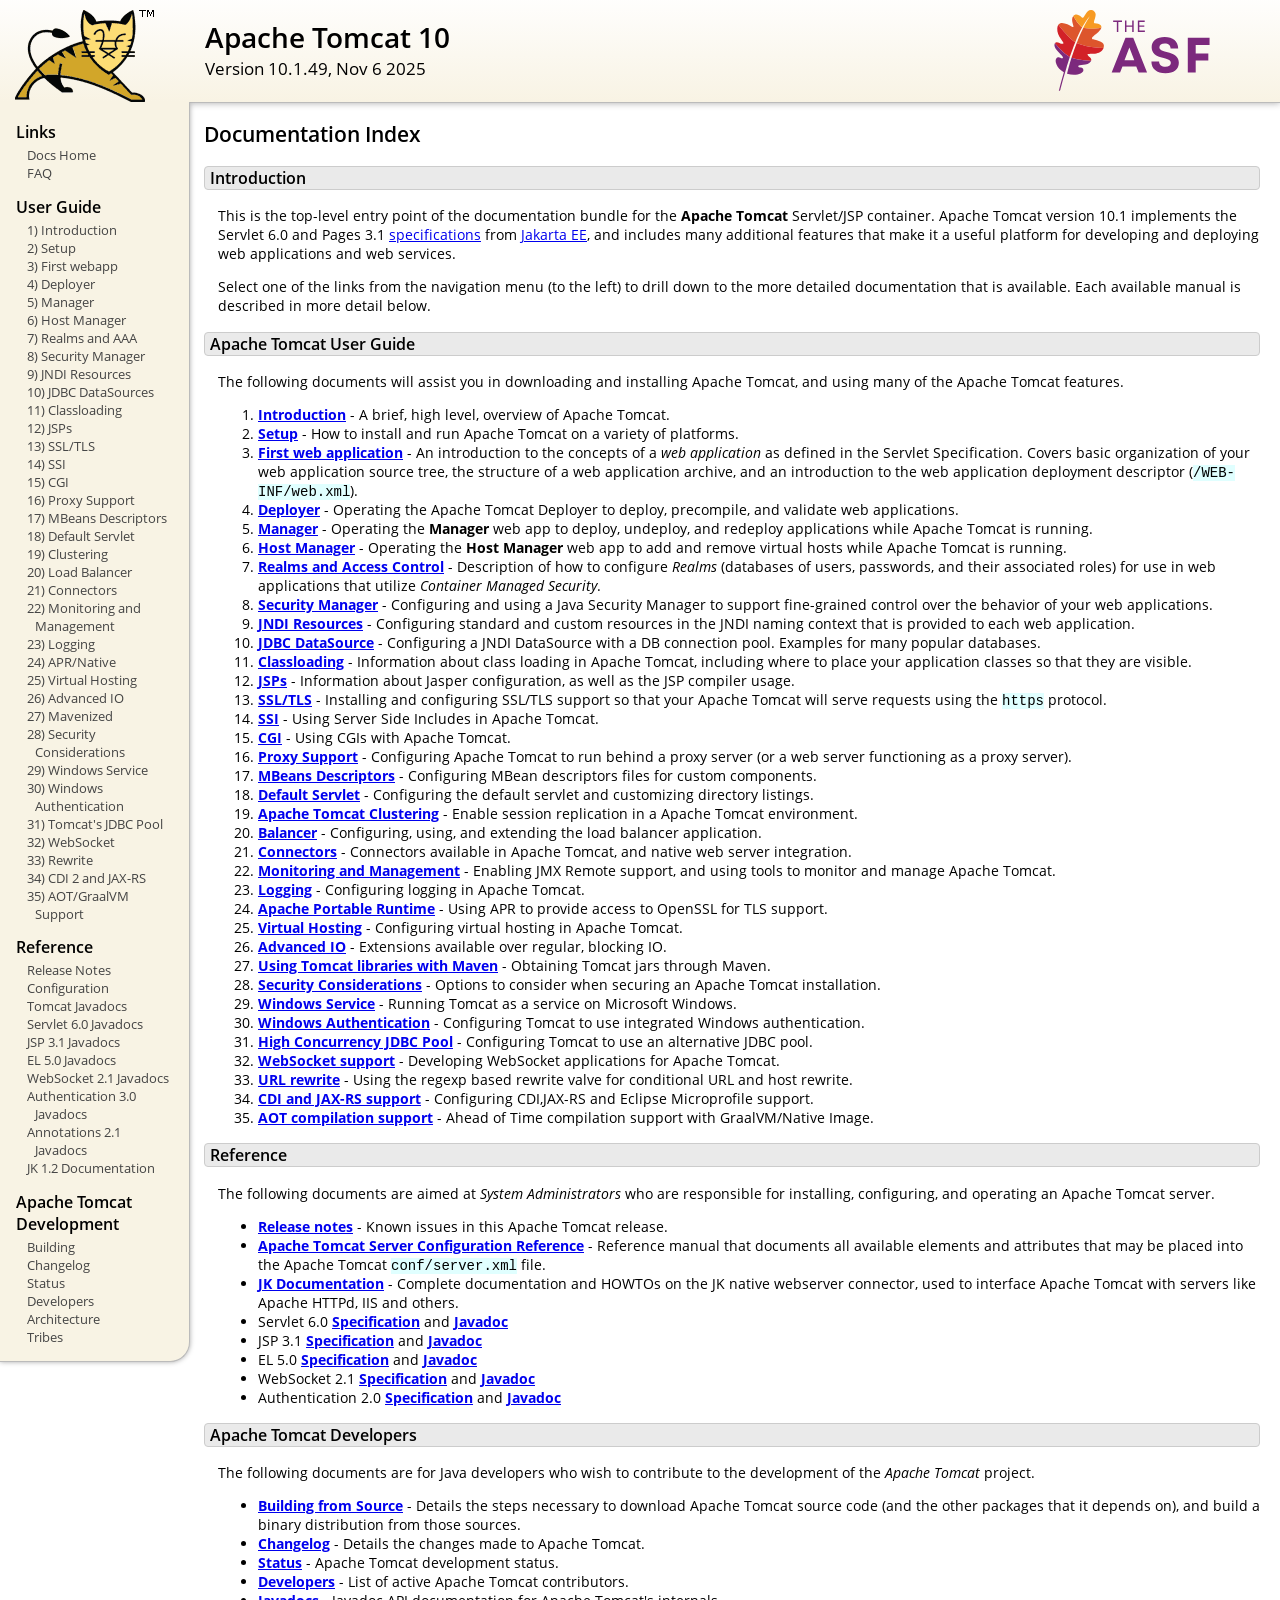
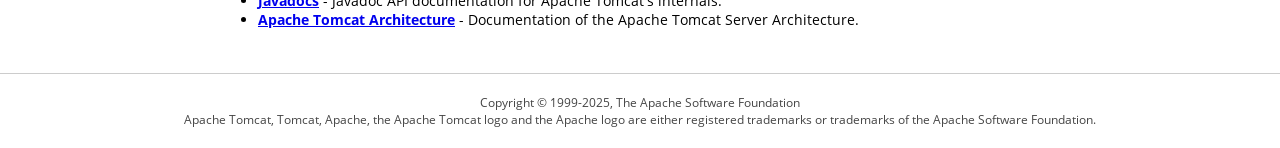
<file: apache-tomcat-10.1.49/webapps/docs/index.html>
<!DOCTYPE html SYSTEM "about:legacy-compat">
<html lang="en"><head><META http-equiv="Content-Type" content="text/html; charset=UTF-8"><link href="./images/docs-stylesheet.css" rel="stylesheet" type="text/css"><title>Apache Tomcat 10 (10.1.49) - Documentation Index</title></head><body><div id="wrapper"><header><div id="header"><div><div><div class="logo noPrint"><a href="https://tomcat.apache.org/"><img alt="Tomcat Home" src="./images/tomcat.png"></a></div><div style="height: 1px;"></div><div class="asfLogo noPrint"><a href="https://www.apache.org/" target="_blank"><img src="./images/asf-logo.svg" alt="The Apache Software Foundation" style="width: 266px; height: 83px;"></a></div><h1>Apache Tomcat 10</h1><div class="versionInfo">
            Version 10.1.49,
            <time datetime="2025-11-06">Nov 6 2025</time></div><div style="height: 1px;"></div><div style="clear: left;"></div></div></div></div></header><div id="middle"><div><div id="mainLeft" class="noprint"><div><nav><div><h2>Links</h2><ul><li><a href="index.html">Docs Home</a></li><li><a href="https://cwiki.apache.org/confluence/display/TOMCAT/FAQ">FAQ</a></li></ul></div><div><h2>User Guide</h2><ul><li><a href="introduction.html">1) Introduction</a></li><li><a href="setup.html">2) Setup</a></li><li><a href="appdev/index.html">3) First webapp</a></li><li><a href="deployer-howto.html">4) Deployer</a></li><li><a href="manager-howto.html">5) Manager</a></li><li><a href="host-manager-howto.html">6) Host Manager</a></li><li><a href="realm-howto.html">7) Realms and AAA</a></li><li><a href="security-manager-howto.html">8) Security Manager</a></li><li><a href="jndi-resources-howto.html">9) JNDI Resources</a></li><li><a href="jndi-datasource-examples-howto.html">10) JDBC DataSources</a></li><li><a href="class-loader-howto.html">11) Classloading</a></li><li><a href="jasper-howto.html">12) JSPs</a></li><li><a href="ssl-howto.html">13) SSL/TLS</a></li><li><a href="ssi-howto.html">14) SSI</a></li><li><a href="cgi-howto.html">15) CGI</a></li><li><a href="proxy-howto.html">16) Proxy Support</a></li><li><a href="mbeans-descriptors-howto.html">17) MBeans Descriptors</a></li><li><a href="default-servlet.html">18) Default Servlet</a></li><li><a href="cluster-howto.html">19) Clustering</a></li><li><a href="balancer-howto.html">20) Load Balancer</a></li><li><a href="connectors.html">21) Connectors</a></li><li><a href="monitoring.html">22) Monitoring and Management</a></li><li><a href="logging.html">23) Logging</a></li><li><a href="apr.html">24) APR/Native</a></li><li><a href="virtual-hosting-howto.html">25) Virtual Hosting</a></li><li><a href="aio.html">26) Advanced IO</a></li><li><a href="maven-jars.html">27) Mavenized</a></li><li><a href="security-howto.html">28) Security Considerations</a></li><li><a href="windows-service-howto.html">29) Windows Service</a></li><li><a href="windows-auth-howto.html">30) Windows Authentication</a></li><li><a href="jdbc-pool.html">31) Tomcat's JDBC Pool</a></li><li><a href="web-socket-howto.html">32) WebSocket</a></li><li><a href="rewrite.html">33) Rewrite</a></li><li><a href="cdi.html">34) CDI 2 and JAX-RS</a></li><li><a href="graal.html">35) AOT/GraalVM Support</a></li></ul></div><div><h2>Reference</h2><ul><li><a href="RELEASE-NOTES.txt">Release Notes</a></li><li><a href="config/index.html">Configuration</a></li><li><a href="api/index.html">Tomcat Javadocs</a></li><li><a href="servletapi/index.html">Servlet 6.0 Javadocs</a></li><li><a href="jspapi/index.html">JSP 3.1 Javadocs</a></li><li><a href="elapi/index.html">EL 5.0 Javadocs</a></li><li><a href="websocketapi/index.html">WebSocket 2.1 Javadocs</a></li><li><a href="jaspicapi/index.html">Authentication 3.0 Javadocs</a></li><li><a href="annotationapi/index.html">Annotations 2.1 Javadocs</a></li><li><a href="https://tomcat.apache.org/connectors-doc/">JK 1.2 Documentation</a></li></ul></div><div><h2>Apache Tomcat Development</h2><ul><li><a href="building.html">Building</a></li><li><a href="changelog.html">Changelog</a></li><li><a href="https://cwiki.apache.org/confluence/display/TOMCAT/Tomcat+Versions">Status</a></li><li><a href="developers.html">Developers</a></li><li><a href="architecture/index.html">Architecture</a></li><li><a href="tribes/introduction.html">Tribes</a></li></ul></div></nav></div></div><div id="mainRight"><div id="content"><h2>Documentation Index</h2><h3 id="Introduction">Introduction</h3><div class="text">

<p>This is the top-level entry point of the documentation bundle for the
<strong>Apache Tomcat</strong> Servlet/JSP container.  Apache Tomcat version
10.1 implements the Servlet 6.0 and Pages 3.1
<a href="https://cwiki.apache.org/confluence/display/TOMCAT/Specifications">specifications</a> from
<a href="https://jakarta.ee/">Jakarta EE</a>, and includes many
additional features that make it a useful platform for developing and deploying
web applications and web services.</p>

<p>Select one of the links from the navigation menu (to the left) to drill
down to the more detailed documentation that is available.  Each available
manual is described in more detail below.</p>

</div><h3 id="Apache_Tomcat_User_Guide">Apache Tomcat User Guide</h3><div class="text">

<p>The following documents will assist you in downloading and installing
Apache Tomcat, and using many of the Apache Tomcat features.</p>

<ol>
<li><a href="introduction.html"><strong>Introduction</strong></a> - A
    brief, high level, overview of Apache Tomcat.</li>
<li><a href="setup.html"><strong>Setup</strong></a> - How to install and run
    Apache Tomcat on a variety of platforms.</li>
<li><a href="appdev/index.html"><strong>First web application</strong></a>
    - An introduction to the concepts of a <em>web application</em> as defined
    in the Servlet Specification.  Covers basic organization of your web application
    source tree, the structure of a web application archive, and an
    introduction to the web application deployment descriptor
    (<code>/WEB-INF/web.xml</code>).</li>
<li><a href="deployer-howto.html"><strong>Deployer</strong></a> -
    Operating the Apache Tomcat Deployer to deploy, precompile, and validate web
    applications.</li>
<li><a href="manager-howto.html"><strong>Manager</strong></a> -
    Operating the <strong>Manager</strong> web app to deploy, undeploy, and
    redeploy applications while Apache Tomcat is running.</li>
<li><a href="host-manager-howto.html"><strong>Host Manager</strong></a> -
    Operating the <strong>Host Manager</strong> web app to add and remove
    virtual hosts while Apache Tomcat is running.</li>
<li><a href="realm-howto.html"><strong>Realms and Access Control</strong></a>
    - Description of how to configure <em>Realms</em> (databases of users,
    passwords, and their associated roles) for use in web applications that
    utilize <em>Container Managed Security</em>.</li>
<li><a href="security-manager-howto.html"><strong>Security Manager</strong></a>
    - Configuring and using a Java Security Manager to
    support fine-grained control over the behavior of your web applications.
    </li>
<li><a href="jndi-resources-howto.html"><strong>JNDI Resources</strong></a>
    - Configuring standard and custom resources in the JNDI naming context
    that is provided to each web application.</li>
<li><a href="jndi-datasource-examples-howto.html">
    <strong>JDBC DataSource</strong></a>
    - Configuring a JNDI DataSource with a DB connection pool.
    Examples for many popular databases.</li>
<li><a href="class-loader-howto.html"><strong>Classloading</strong></a>
    - Information about class loading in Apache Tomcat, including where to place
    your application classes so that they are visible.</li>
<li><a href="jasper-howto.html"><strong>JSPs</strong></a>
    - Information about Jasper configuration, as well as the JSP compiler
    usage.</li>
<li><a href="ssl-howto.html"><strong>SSL/TLS</strong></a> -
    Installing and configuring SSL/TLS support so that your Apache Tomcat will
    serve requests using the <code>https</code> protocol.</li>
<li><a href="ssi-howto.html"><strong>SSI</strong></a> -
    Using Server Side Includes in Apache Tomcat.</li>
<li><a href="cgi-howto.html"><strong>CGI</strong></a> -
    Using CGIs with Apache Tomcat.</li>
<li><a href="proxy-howto.html"><strong>Proxy Support</strong></a> -
    Configuring Apache Tomcat to run behind a proxy server (or a web server
    functioning as a proxy server).</li>
<li><a href="mbeans-descriptors-howto.html"><strong>MBeans Descriptors</strong></a> -
    Configuring MBean descriptors files for custom components.</li>
<li><a href="default-servlet.html"><strong>Default Servlet</strong></a> -
    Configuring the default servlet and customizing directory listings.</li>
<li><a href="cluster-howto.html"><strong>Apache Tomcat Clustering</strong></a> -
    Enable session replication in a Apache Tomcat environment.</li>
<li><a href="balancer-howto.html"><strong>Balancer</strong></a> -
    Configuring, using, and extending the load balancer application.</li>
<li><a href="connectors.html"><strong>Connectors</strong></a> -
    Connectors available in Apache Tomcat, and native web server integration.</li>
<li><a href="monitoring.html"><strong>Monitoring and Management</strong></a> -
    Enabling JMX Remote support, and using tools to monitor and manage Apache Tomcat.</li>
<li><a href="logging.html"><strong>Logging</strong></a> -
    Configuring logging in Apache Tomcat.</li>
<li><a href="apr.html"><strong>Apache Portable Runtime</strong></a> -
    Using APR to provide access to OpenSSL for TLS support.</li>
<li><a href="virtual-hosting-howto.html"><strong>Virtual Hosting</strong></a> -
    Configuring virtual hosting in Apache Tomcat.</li>
<li><a href="aio.html"><strong>Advanced IO</strong></a> -
    Extensions available over regular, blocking IO.</li>
<li><a href="maven-jars.html"><strong>Using Tomcat libraries with Maven</strong></a> -
    Obtaining Tomcat jars through Maven.</li>
<li><a href="security-howto.html"><strong>Security Considerations</strong></a> -
    Options to consider when securing an Apache Tomcat installation.</li>
<li><a href="windows-service-howto.html"><strong>Windows Service</strong></a> -
    Running Tomcat as a service on Microsoft Windows.</li>
<li><a href="windows-auth-howto.html"><strong>Windows Authentication</strong></a> -
    Configuring Tomcat to use integrated Windows authentication.</li>
<li><a href="jdbc-pool.html"><strong>High Concurrency JDBC Pool</strong></a> -
    Configuring Tomcat to use an alternative JDBC pool.</li>
<li><a href="web-socket-howto.html"><strong>WebSocket support</strong></a> -
    Developing WebSocket applications for Apache Tomcat.</li>
<li><a href="rewrite.html"><strong>URL rewrite</strong></a> -
    Using the regexp based rewrite valve for conditional URL and host rewrite.</li>
<li><a href="cdi.html"><strong>CDI and JAX-RS support</strong></a> -
    Configuring CDI,JAX-RS and Eclipse Microprofile support.</li>
<li><a href="graal.html"><strong>AOT compilation support</strong></a> -
    Ahead of Time compilation support with GraalVM/Native Image.</li>
</ol>

</div><h3 id="Reference">Reference</h3><div class="text">

<p>The following documents are aimed at <em>System Administrators</em> who
are responsible for installing, configuring, and operating an Apache Tomcat server.
</p>
<ul>
<li><a href="RELEASE-NOTES.txt"><strong>Release notes</strong></a>
    - Known issues in this Apache Tomcat release.
    </li>
<li><a href="config/index.html"><strong>Apache Tomcat Server Configuration Reference</strong></a>
    - Reference manual that documents all available elements and attributes
      that may be placed into the Apache Tomcat <code>conf/server.xml</code> file.
    </li>
<li><a href="https://tomcat.apache.org/connectors-doc/index.html"><strong>JK Documentation</strong></a>
    - Complete documentation and HOWTOs on the JK native webserver connector,
      used to interface Apache Tomcat with servers like Apache HTTPd, IIS
      and others.</li>
<li>Servlet 6.0
    <a href="https://jakarta.ee/specifications/servlet/6.0/">
    <strong>Specification</strong></a> and
    <a href="https://jakarta.ee/specifications/servlet/6.0/apidocs">
    <strong>Javadoc</strong></a>
    </li>
<li>JSP 3.1
    <a href="https://jakarta.ee/specifications/pages/3.1/">
    <strong>Specification</strong></a> and
    <a href="https://jakarta.ee/specifications/pages/3.1/apidocs">
    <strong>Javadoc</strong></a>
    </li>
<li>EL 5.0
    <a href="https://jakarta.ee/specifications/expression-language/5.0/">
    <strong>Specification</strong></a> and
    <a href="https://jakarta.ee/specifications/expression-language/5.0/apidocs">
    <strong>Javadoc</strong></a>
    </li>
<li>WebSocket 2.1
    <a href="https://jakarta.ee/specifications/websocket/2.1/">
    <strong>Specification</strong></a> and
    <a href="https://jakarta.ee/specifications/websocket/2.1/apidocs">
    <strong>Javadoc</strong></a>
    </li>
<li>Authentication 2.0
    <a href="https://jakarta.ee/specifications/authentication/2.0/">
    <strong>Specification</strong></a> and
    <a href="https://jakarta.ee/specifications/authentication/2.0/apidocs">
    <strong>Javadoc</strong></a>
    </li>
</ul>

</div><h3 id="Apache_Tomcat_Developers">Apache Tomcat Developers</h3><div class="text">

<p>The following documents are for Java developers who wish to contribute to
the development of the <em>Apache Tomcat</em> project.</p>
<ul>
<li><a href="building.html"><strong>Building from Source</strong></a> -
    Details the steps necessary to download Apache Tomcat source code (and the
    other packages that it depends on), and build a binary distribution from
    those sources.
    </li>
<li><a href="changelog.html"><strong>Changelog</strong></a> - Details the
    changes made to Apache Tomcat.
    </li>
<li><a href="https://cwiki.apache.org/confluence/display/TOMCAT/Tomcat+Versions"><strong>Status</strong></a> -
    Apache Tomcat development status.
    </li>
<li><a href="developers.html"><strong>Developers</strong></a> - List of active
    Apache Tomcat contributors.
    </li>
<li><a href="api/index.html"><strong>Javadocs</strong></a>
    - Javadoc API documentation for Apache Tomcat's internals.</li>
<li><a href="architecture/index.html"><strong>Apache Tomcat Architecture</strong></a>
    - Documentation of the Apache Tomcat Server Architecture.</li>
</ul>

</div></div></div></div></div><footer><div id="footer">
    Copyright &copy; 1999-2025, The Apache Software Foundation
    <br>
    Apache Tomcat, Tomcat, Apache, the Apache Tomcat logo and the Apache logo
    are either registered trademarks or trademarks of the Apache Software
    Foundation.
    </div></footer></div></body></html>
</file>
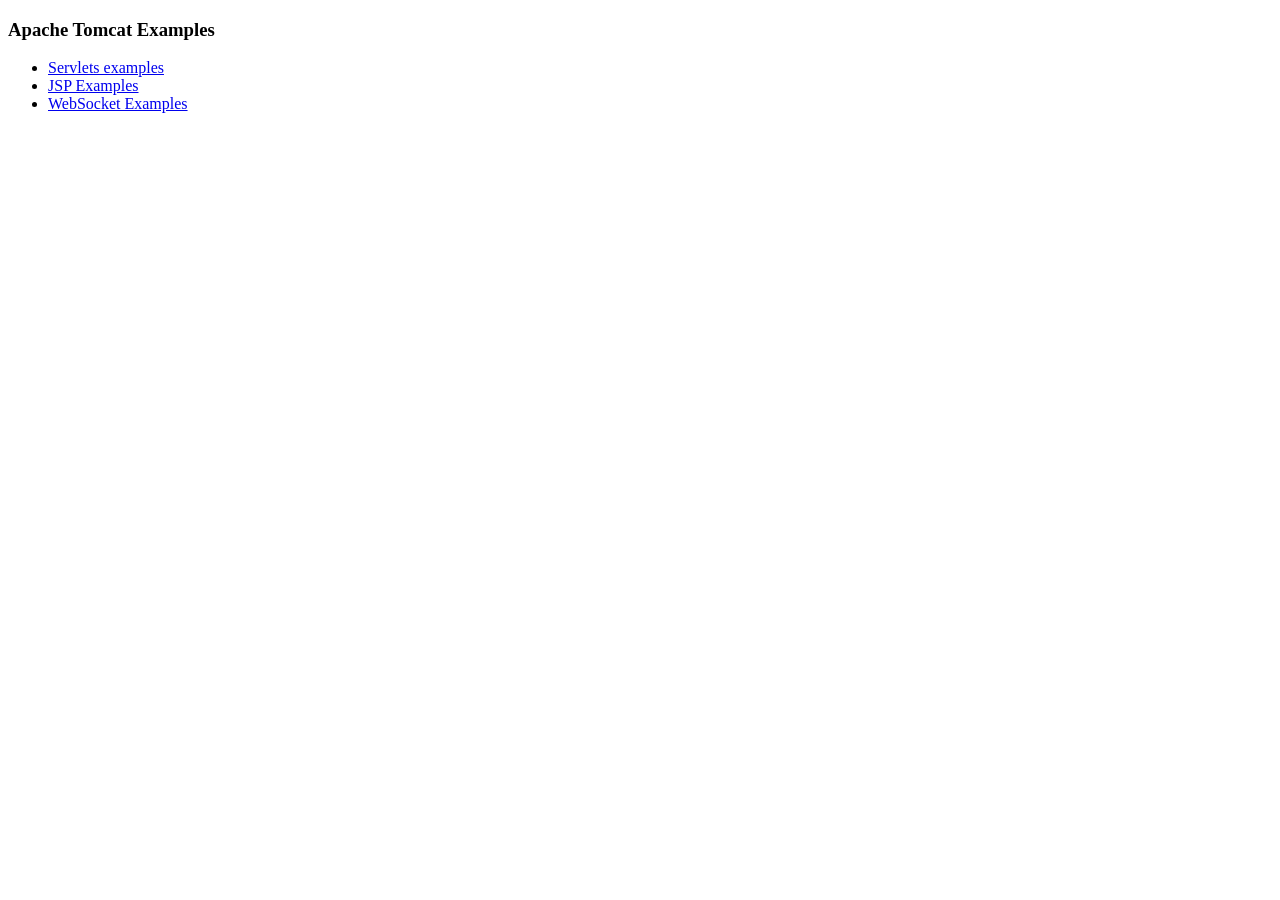
<file: apache-tomcat-10.1.49/webapps/examples/index.html>
<!--
  Licensed to the Apache Software Foundation (ASF) under one or more
  contributor license agreements.  See the NOTICE file distributed with
  this work for additional information regarding copyright ownership.
  The ASF licenses this file to You under the Apache License, Version 2.0
  (the "License"); you may not use this file except in compliance with
  the License.  You may obtain a copy of the License at

      http://www.apache.org/licenses/LICENSE-2.0

  Unless required by applicable law or agreed to in writing, software
  distributed under the License is distributed on an "AS IS" BASIS,
  WITHOUT WARRANTIES OR CONDITIONS OF ANY KIND, either express or implied.
  See the License for the specific language governing permissions and
  limitations under the License.
-->
<!DOCTYPE HTML><html lang="en"><head>
<meta charset="UTF-8">
<title>Apache Tomcat Examples</title>
</head>
<body>
<p>
<h3>Apache Tomcat Examples</H3>
<p></p>
<ul>
<li><a href="servlets">Servlets examples</a></li>
<li><a href="jsp">JSP Examples</a></li>
<li><a href="websocket/index.xhtml">WebSocket Examples</a></li>
</ul>
</body></html>
</file>
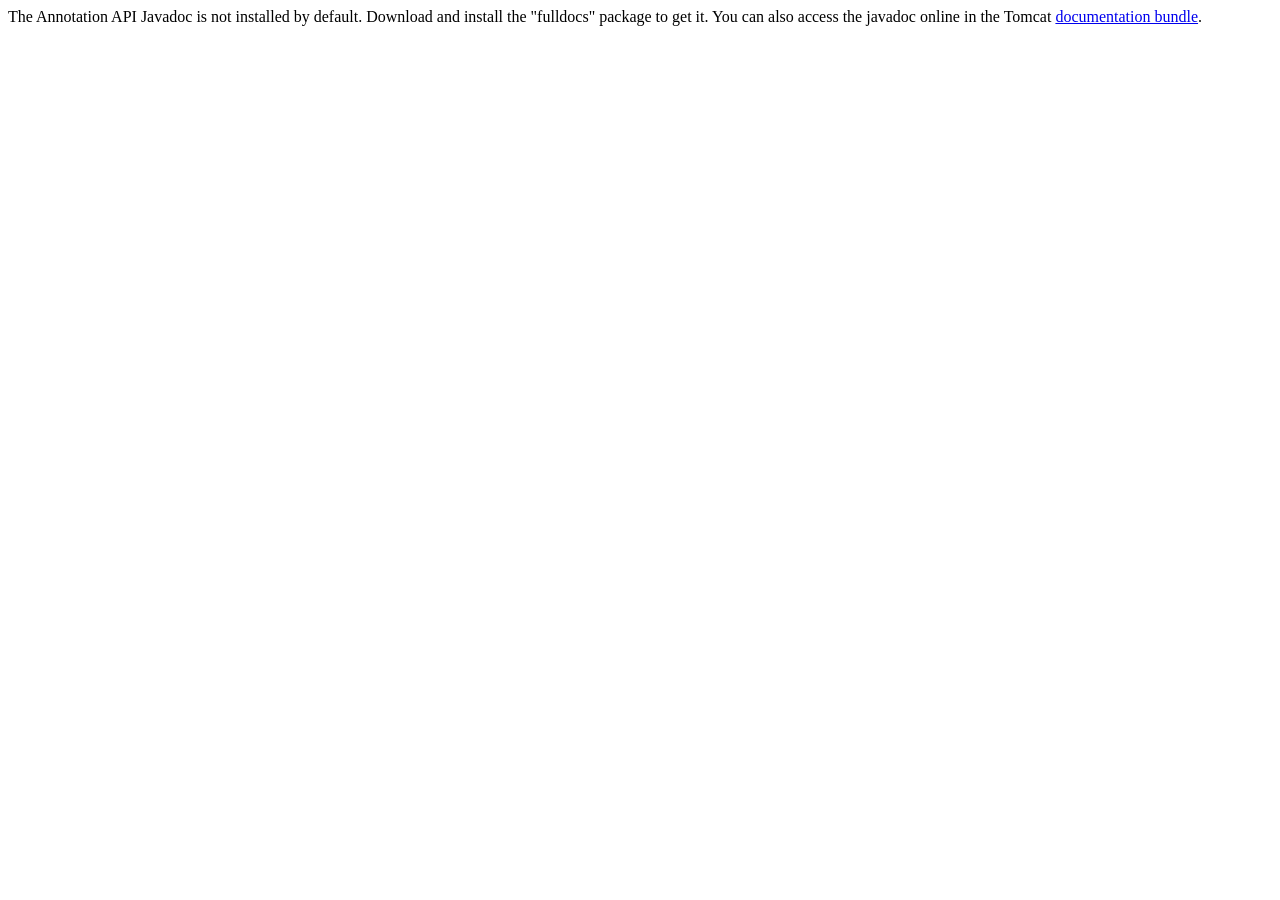
<file: apache-tomcat-10.1.49/webapps/docs/annotationapi/index.html>
<!--
  Licensed to the Apache Software Foundation (ASF) under one or more
  contributor license agreements.  See the NOTICE file distributed with
  this work for additional information regarding copyright ownership.
  The ASF licenses this file to You under the Apache License, Version 2.0
  (the "License"); you may not use this file except in compliance with
  the License.  You may obtain a copy of the License at

      http://www.apache.org/licenses/LICENSE-2.0

  Unless required by applicable law or agreed to in writing, software
  distributed under the License is distributed on an "AS IS" BASIS,
  WITHOUT WARRANTIES OR CONDITIONS OF ANY KIND, either express or implied.
  See the License for the specific language governing permissions and
  limitations under the License.
-->
<!DOCTYPE html>
<html>
<head>
    <meta charset="UTF-8" />
    <title>API docs</title>
</head>

<body>

The Annotation API Javadoc is not installed by default. Download and install
the "fulldocs" package to get it.

You can also access the javadoc online in the Tomcat
<a href="https://tomcat.apache.org/tomcat-10.1-doc/">
    documentation bundle</a>.

</body>
</html>
</file>
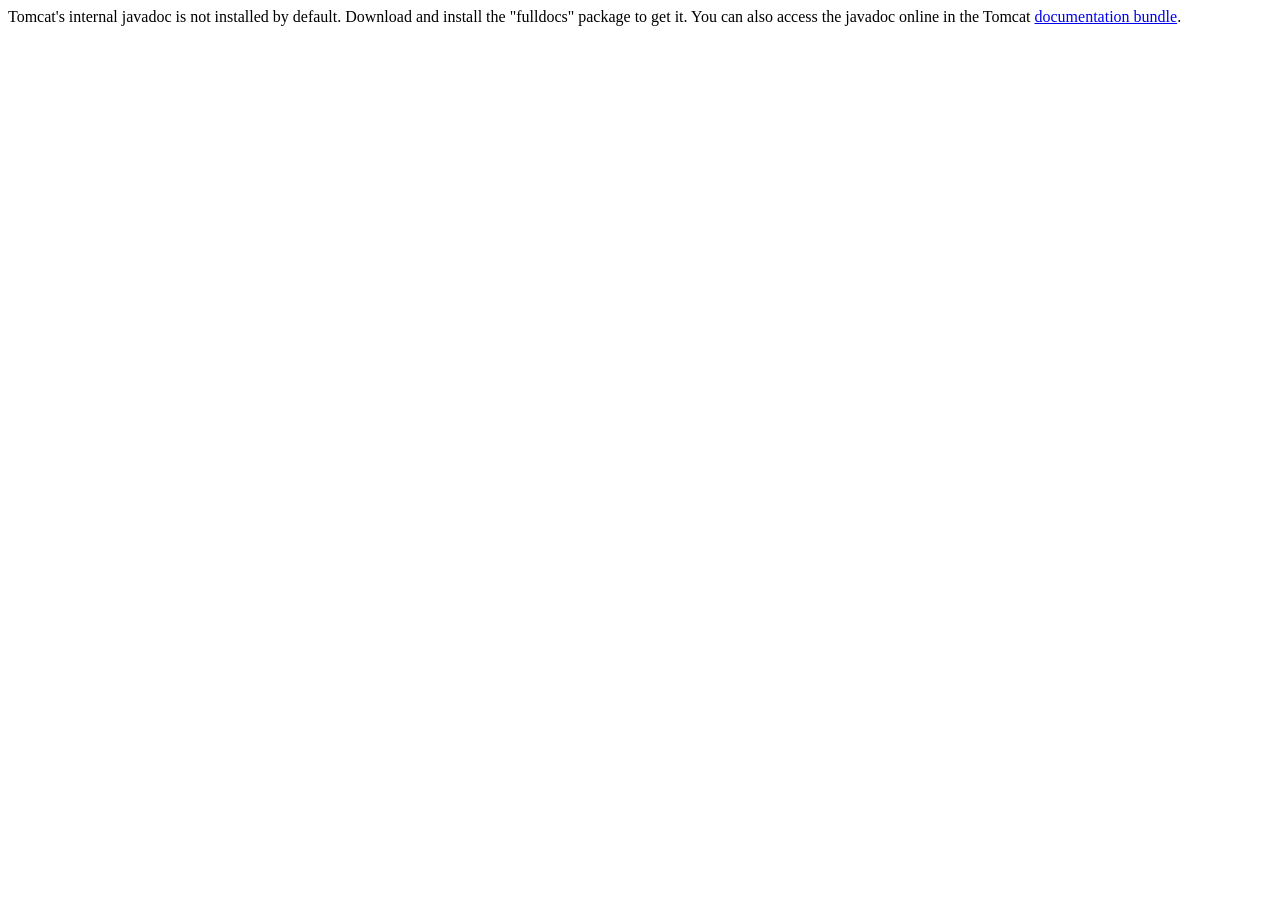
<file: apache-tomcat-10.1.49/webapps/docs/api/index.html>
<!--
  Licensed to the Apache Software Foundation (ASF) under one or more
  contributor license agreements.  See the NOTICE file distributed with
  this work for additional information regarding copyright ownership.
  The ASF licenses this file to You under the Apache License, Version 2.0
  (the "License"); you may not use this file except in compliance with
  the License.  You may obtain a copy of the License at

      http://www.apache.org/licenses/LICENSE-2.0

  Unless required by applicable law or agreed to in writing, software
  distributed under the License is distributed on an "AS IS" BASIS,
  WITHOUT WARRANTIES OR CONDITIONS OF ANY KIND, either express or implied.
  See the License for the specific language governing permissions and
  limitations under the License.
-->
<!DOCTYPE html>
<html>
    <head>
    <meta charset="UTF-8" />
    <title>API docs</title>
</head>

<body>

Tomcat's internal javadoc is not installed by default. Download and install
the "fulldocs" package to get it.

You can also access the javadoc online in the Tomcat
<a href="https://tomcat.apache.org/tomcat-10.1-doc/">
documentation bundle</a>.

</body>
</html>
</file>
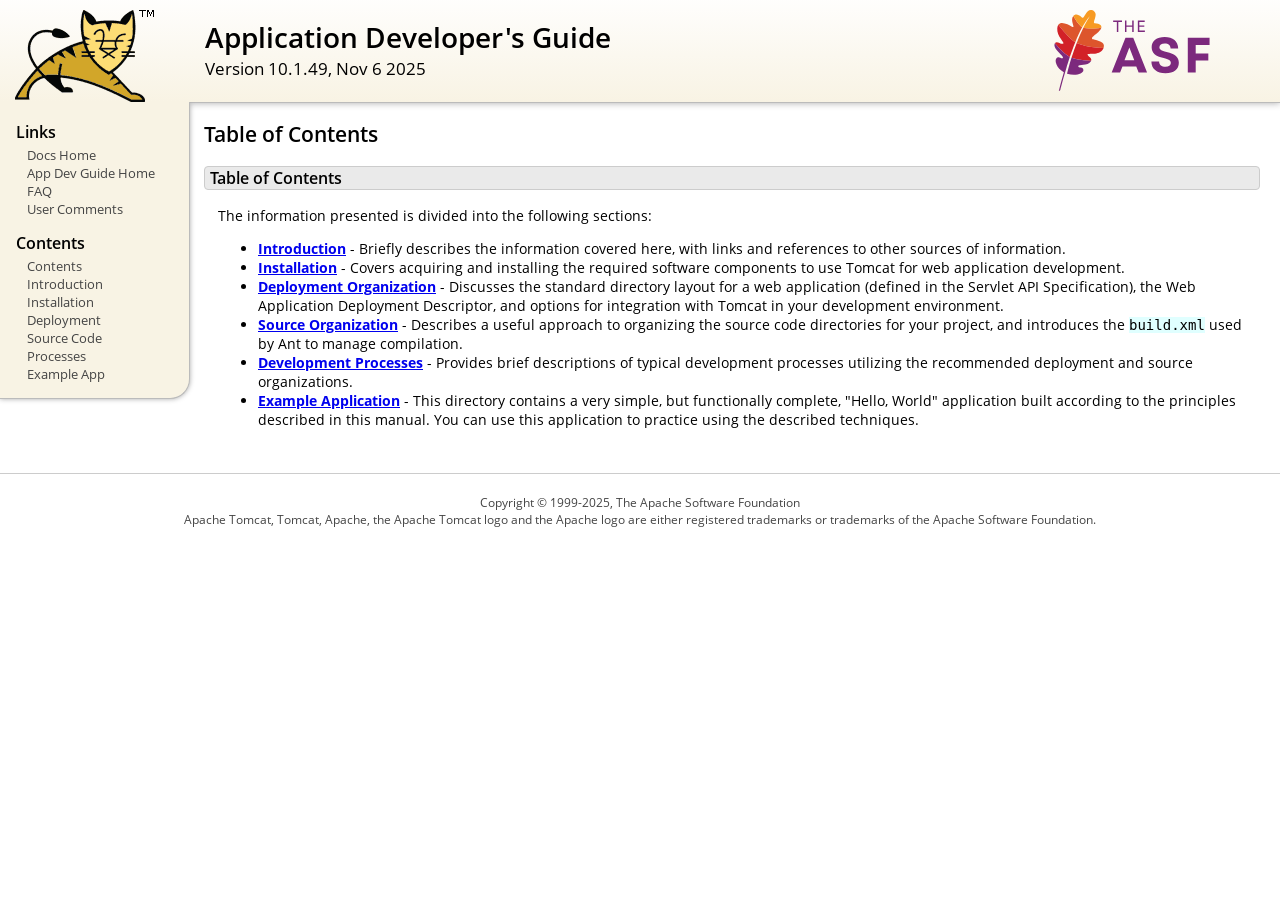
<file: apache-tomcat-10.1.49/webapps/docs/appdev/index.html>
<!DOCTYPE html SYSTEM "about:legacy-compat">
<html lang="en"><head><META http-equiv="Content-Type" content="text/html; charset=UTF-8"><link href="../images/docs-stylesheet.css" rel="stylesheet" type="text/css"><title>Application Developer's Guide (10.1.49) - Table of Contents</title></head><body><div id="wrapper"><header><div id="header"><div><div><div class="logo noPrint"><a href="https://tomcat.apache.org/"><img alt="Tomcat Home" src="../images/tomcat.png"></a></div><div style="height: 1px;"></div><div class="asfLogo noPrint"><a href="https://www.apache.org/" target="_blank"><img src="../images/asf-logo.svg" alt="The Apache Software Foundation" style="width: 266px; height: 83px;"></a></div><h1>Application Developer's Guide</h1><div class="versionInfo">
            Version 10.1.49,
            <time datetime="2025-11-06">Nov 6 2025</time></div><div style="height: 1px;"></div><div style="clear: left;"></div></div></div></div></header><div id="middle"><div><div id="mainLeft" class="noprint"><div><nav><div><h2>Links</h2><ul><li><a href="../index.html">Docs Home</a></li><li><a href="index.html">App Dev Guide Home</a></li><li><a href="https://cwiki.apache.org/confluence/display/TOMCAT/FAQ">FAQ</a></li><li><a href="#comments_section">User Comments</a></li></ul></div><div><h2>Contents</h2><ul><li><a href="index.html">Contents</a></li><li><a href="introduction.html">Introduction</a></li><li><a href="installation.html">Installation</a></li><li><a href="deployment.html">Deployment</a></li><li><a href="source.html">Source Code</a></li><li><a href="processes.html">Processes</a></li><li><a href="sample/">Example App</a></li></ul></div></nav></div></div><div id="mainRight"><div id="content"><h2>Table of Contents</h2><h3 id="Table_of_Contents">Table of Contents</h3><div class="text">

<p>The information presented is divided into the following sections:</p>
<ul>
<li><a href="introduction.html"><strong>Introduction</strong></a> -
    Briefly describes the information covered here, with
    links and references to other sources of information.</li>
<li><a href="installation.html"><strong>Installation</strong></a> -
    Covers acquiring and installing the required software
    components to use Tomcat for web application development.</li>
<li><a href="deployment.html"><strong>Deployment Organization</strong></a> -
    Discusses the standard directory layout for a web application
    (defined in the Servlet API Specification), the Web Application
    Deployment Descriptor, and options for integration with Tomcat
    in your development environment.</li>
<li><a href="source.html"><strong>Source Organization</strong></a> -
    Describes a useful approach to organizing the source code
    directories for your project, and introduces the
    <code>build.xml</code> used by Ant to manage compilation.</li>
<li><a href="processes.html"><strong>Development Processes</strong></a> -
    Provides brief descriptions of typical development processes
    utilizing the recommended deployment and source organizations.</li>
<li><a href="sample/" target="_blank"><strong>Example Application</strong></a> -
    This directory contains a very simple, but functionally complete,
    "Hello, World" application built according to the principles
    described in this manual.  You can use this application to
    practice using the described techniques.</li>
</ul>

</div></div></div></div></div><footer><div id="footer">
    Copyright &copy; 1999-2025, The Apache Software Foundation
    <br>
    Apache Tomcat, Tomcat, Apache, the Apache Tomcat logo and the Apache logo
    are either registered trademarks or trademarks of the Apache Software
    Foundation.
    </div></footer></div></body></html>
</file>
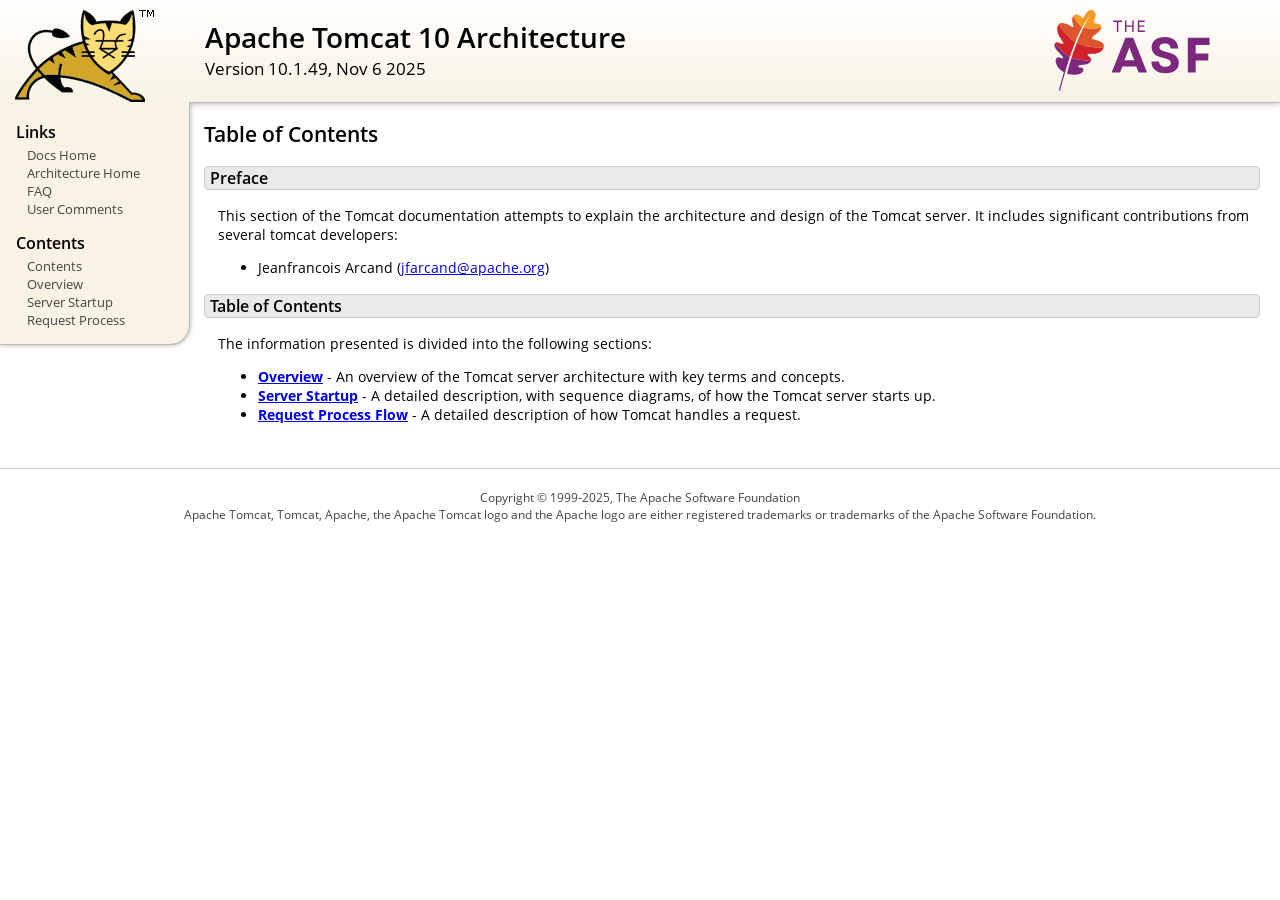
<file: apache-tomcat-10.1.49/webapps/docs/architecture/index.html>
<!DOCTYPE html SYSTEM "about:legacy-compat">
<html lang="en"><head><META http-equiv="Content-Type" content="text/html; charset=UTF-8"><link href="../images/docs-stylesheet.css" rel="stylesheet" type="text/css"><title>Apache Tomcat 10 Architecture (10.1.49) - Table of Contents</title></head><body><div id="wrapper"><header><div id="header"><div><div><div class="logo noPrint"><a href="https://tomcat.apache.org/"><img alt="Tomcat Home" src="../images/tomcat.png"></a></div><div style="height: 1px;"></div><div class="asfLogo noPrint"><a href="https://www.apache.org/" target="_blank"><img src="../images/asf-logo.svg" alt="The Apache Software Foundation" style="width: 266px; height: 83px;"></a></div><h1>Apache Tomcat 10 Architecture</h1><div class="versionInfo">
            Version 10.1.49,
            <time datetime="2025-11-06">Nov 6 2025</time></div><div style="height: 1px;"></div><div style="clear: left;"></div></div></div></div></header><div id="middle"><div><div id="mainLeft" class="noprint"><div><nav><div><h2>Links</h2><ul><li><a href="../index.html">Docs Home</a></li><li><a href="index.html">Architecture Home</a></li><li><a href="https://cwiki.apache.org/confluence/display/TOMCAT/FAQ">FAQ</a></li><li><a href="#comments_section">User Comments</a></li></ul></div><div><h2>Contents</h2><ul><li><a href="index.html">Contents</a></li><li><a href="overview.html">Overview</a></li><li><a href="startup.html">Server Startup</a></li><li><a href="requestProcess.html">Request Process</a></li></ul></div></nav></div></div><div id="mainRight"><div id="content"><h2>Table of Contents</h2><h3 id="Preface">Preface</h3><div class="text">

<p>This section of the Tomcat documentation attempts to explain
the architecture and design of the Tomcat server.  It includes significant
contributions from several tomcat developers:
</p>
<ul>
<li>Jeanfrancois Arcand
    (<a href="mailto:jfarcand@apache.org">jfarcand@apache.org</a>)</li>
</ul>

</div><h3 id="Table_of_Contents">Table of Contents</h3><div class="text">

<p>The information presented is divided into the following sections:</p>
<ul>
<li><a href="overview.html"><strong>Overview</strong></a> -
    An overview of the Tomcat server architecture with key terms
    and concepts.</li>
<li><a href="startup.html"><strong>Server Startup</strong></a> -
    A detailed description, with sequence diagrams, of how the Tomcat
    server starts up.</li>
<li><a href="requestProcess.html"><strong>Request Process Flow</strong></a> -
    A detailed description of how Tomcat handles a request.</li>
</ul>

</div></div></div></div></div><footer><div id="footer">
    Copyright &copy; 1999-2025, The Apache Software Foundation
    <br>
    Apache Tomcat, Tomcat, Apache, the Apache Tomcat logo and the Apache logo
    are either registered trademarks or trademarks of the Apache Software
    Foundation.
    </div></footer></div></body></html>
</file>
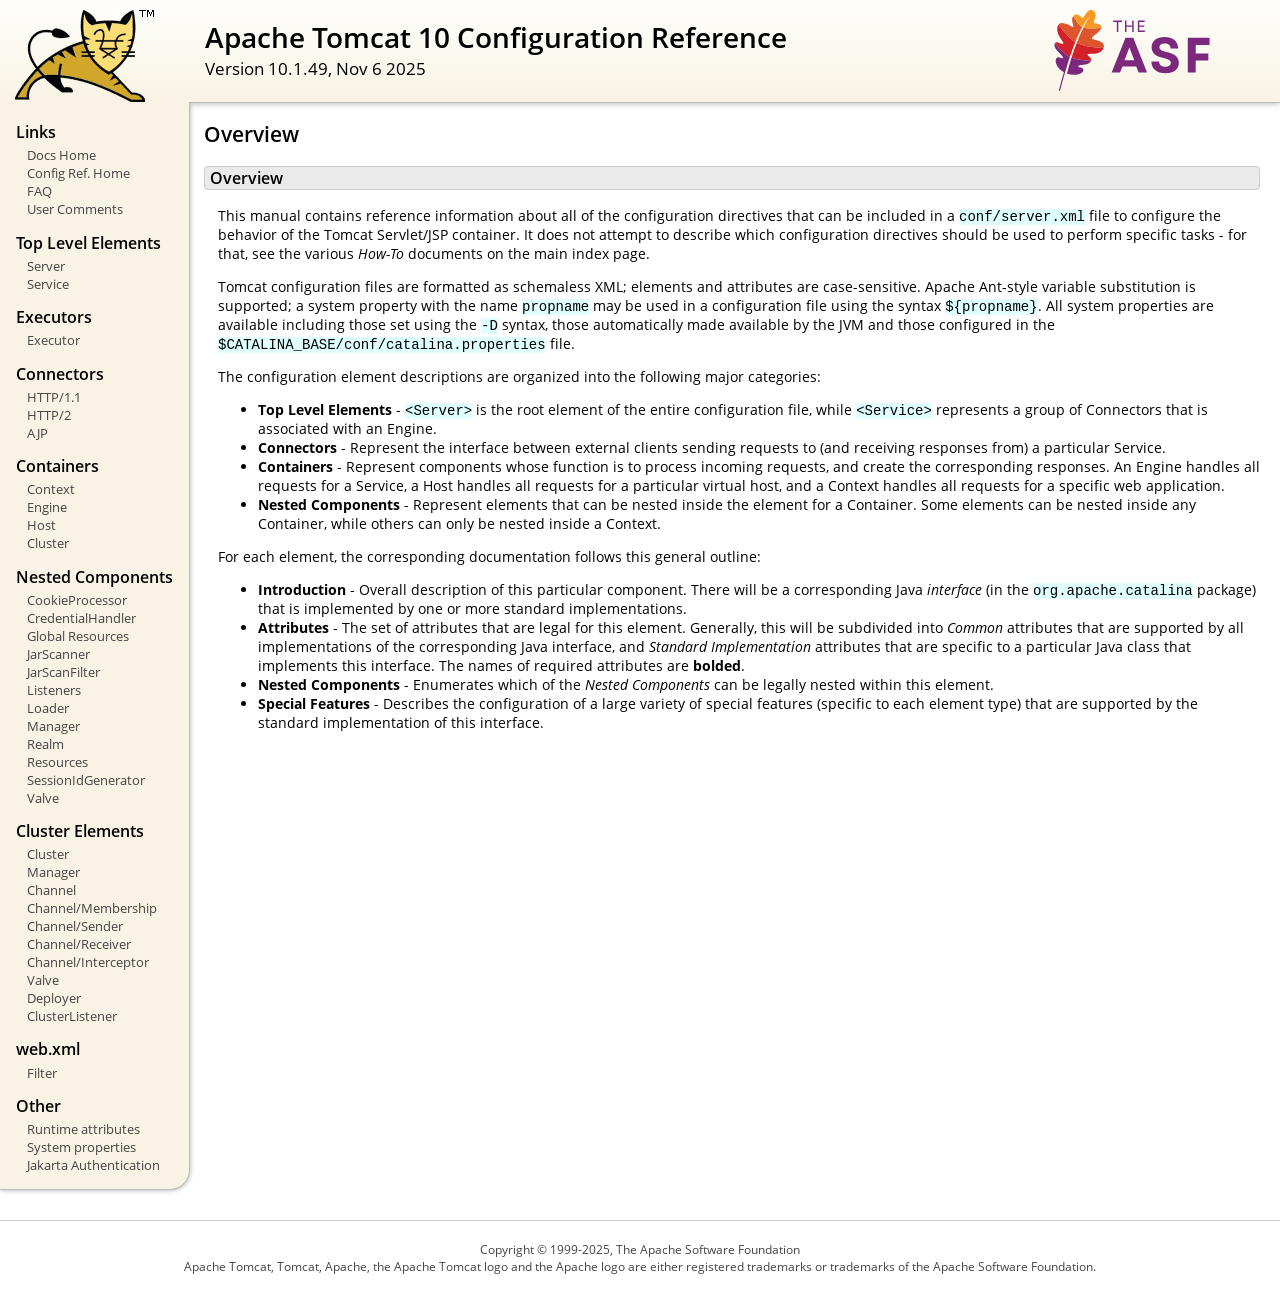
<file: apache-tomcat-10.1.49/webapps/docs/config/index.html>
<!DOCTYPE html SYSTEM "about:legacy-compat">
<html lang="en"><head><META http-equiv="Content-Type" content="text/html; charset=UTF-8"><link href="../images/docs-stylesheet.css" rel="stylesheet" type="text/css"><title>Apache Tomcat 10 Configuration Reference (10.1.49) - Overview</title></head><body><div id="wrapper"><header><div id="header"><div><div><div class="logo noPrint"><a href="https://tomcat.apache.org/"><img alt="Tomcat Home" src="../images/tomcat.png"></a></div><div style="height: 1px;"></div><div class="asfLogo noPrint"><a href="https://www.apache.org/" target="_blank"><img src="../images/asf-logo.svg" alt="The Apache Software Foundation" style="width: 266px; height: 83px;"></a></div><h1>Apache Tomcat 10 Configuration Reference</h1><div class="versionInfo">
            Version 10.1.49,
            <time datetime="2025-11-06">Nov 6 2025</time></div><div style="height: 1px;"></div><div style="clear: left;"></div></div></div></div></header><div id="middle"><div><div id="mainLeft" class="noprint"><div><nav><div><h2>Links</h2><ul><li><a href="../index.html">Docs Home</a></li><li><a href="index.html">Config Ref. Home</a></li><li><a href="https://cwiki.apache.org/confluence/display/TOMCAT/FAQ">FAQ</a></li><li><a href="#comments_section">User Comments</a></li></ul></div><div><h2>Top Level Elements</h2><ul><li><a href="server.html">Server</a></li><li><a href="service.html">Service</a></li></ul></div><div><h2>Executors</h2><ul><li><a href="executor.html">Executor</a></li></ul></div><div><h2>Connectors</h2><ul><li><a href="http.html">HTTP/1.1</a></li><li><a href="http2.html">HTTP/2</a></li><li><a href="ajp.html">AJP</a></li></ul></div><div><h2>Containers</h2><ul><li><a href="context.html">Context</a></li><li><a href="engine.html">Engine</a></li><li><a href="host.html">Host</a></li><li><a href="cluster.html">Cluster</a></li></ul></div><div><h2>Nested Components</h2><ul><li><a href="cookie-processor.html">CookieProcessor</a></li><li><a href="credentialhandler.html">CredentialHandler</a></li><li><a href="globalresources.html">Global Resources</a></li><li><a href="jar-scanner.html">JarScanner</a></li><li><a href="jar-scan-filter.html">JarScanFilter</a></li><li><a href="listeners.html">Listeners</a></li><li><a href="loader.html">Loader</a></li><li><a href="manager.html">Manager</a></li><li><a href="realm.html">Realm</a></li><li><a href="resources.html">Resources</a></li><li><a href="sessionidgenerator.html">SessionIdGenerator</a></li><li><a href="valve.html">Valve</a></li></ul></div><div><h2>Cluster Elements</h2><ul><li><a href="cluster.html">Cluster</a></li><li><a href="cluster-manager.html">Manager</a></li><li><a href="cluster-channel.html">Channel</a></li><li><a href="cluster-membership.html">Channel/Membership</a></li><li><a href="cluster-sender.html">Channel/Sender</a></li><li><a href="cluster-receiver.html">Channel/Receiver</a></li><li><a href="cluster-interceptor.html">Channel/Interceptor</a></li><li><a href="cluster-valve.html">Valve</a></li><li><a href="cluster-deployer.html">Deployer</a></li><li><a href="cluster-listener.html">ClusterListener</a></li></ul></div><div><h2>web.xml</h2><ul><li><a href="filter.html">Filter</a></li></ul></div><div><h2>Other</h2><ul><li><a href="runtime-attributes.html">Runtime attributes</a></li><li><a href="systemprops.html">System properties</a></li><li><a href="jaspic.html">Jakarta Authentication</a></li></ul></div></nav></div></div><div id="mainRight"><div id="content"><h2>Overview</h2><h3 id="Overview">Overview</h3><div class="text">

<p>This manual contains reference information about all of the configuration
directives that can be included in a <code>conf/server.xml</code> file to
configure the behavior of the Tomcat Servlet/JSP container.  It does not
attempt to describe which configuration directives should be used to perform
specific tasks - for that, see the various <em>How-To</em> documents on the
main index page.</p>

<p>Tomcat configuration files are formatted as schemaless XML; elements and
attributes are case-sensitive. Apache Ant-style variable substitution
is supported; a system property with the name <code>propname</code> may be
used in a configuration file using the syntax <code>${propname}</code>. All
system properties are available including those set using the <code>-D</code>
syntax, those automatically made available by the JVM and those configured in
the <code>$CATALINA_BASE/conf/catalina.properties</code> file.
</p>

<p>The configuration element descriptions are organized into the following
major categories:</p>
<ul>
<li><strong>Top Level Elements</strong> - <code>&lt;Server&gt;</code> is the
    root element of the entire configuration file, while
    <code>&lt;Service&gt;</code> represents a group of Connectors that is
    associated with an Engine.</li>
<li><strong>Connectors</strong> - Represent the interface between external
    clients sending requests to (and receiving responses from) a particular
    Service.</li>
<li><strong>Containers</strong> - Represent components whose function is to
    process incoming requests, and create the corresponding responses.
    An Engine handles all requests for a Service, a Host handles all requests
    for a particular virtual host, and a Context handles all requests for a
    specific web application.</li>
<li><strong>Nested Components</strong> - Represent elements that can be
    nested inside the element for a Container.  Some elements can be nested
    inside any Container, while others can only be nested inside a
    Context.</li>
</ul>

<p>For each element, the corresponding documentation follows this general
outline:</p>
<ul>
<li><strong>Introduction</strong> - Overall description of this particular
    component.  There will be a corresponding Java <em>interface</em> (in
    the <code>org.apache.catalina</code> package) that is implemented by one
    or more standard implementations.</li>
<li><strong>Attributes</strong> - The set of attributes that are legal for
    this element.  Generally, this will be subdivided into <em>Common</em>
    attributes that are supported by all implementations of the corresponding
    Java interface, and <em>Standard Implementation</em> attributes that are
    specific to a particular Java class that implements this interface.
    The names of required attributes are <strong>bolded</strong>.</li>
<li><strong>Nested Components</strong> - Enumerates which of the <em>Nested
    Components</em> can be legally nested within this element.</li>
<li><strong>Special Features</strong> - Describes the configuration of a large
    variety of special features (specific to each element type) that are
    supported by the standard implementation of this interface.</li>
</ul>

</div></div></div></div></div><footer><div id="footer">
    Copyright &copy; 1999-2025, The Apache Software Foundation
    <br>
    Apache Tomcat, Tomcat, Apache, the Apache Tomcat logo and the Apache logo
    are either registered trademarks or trademarks of the Apache Software
    Foundation.
    </div></footer></div></body></html>
</file>
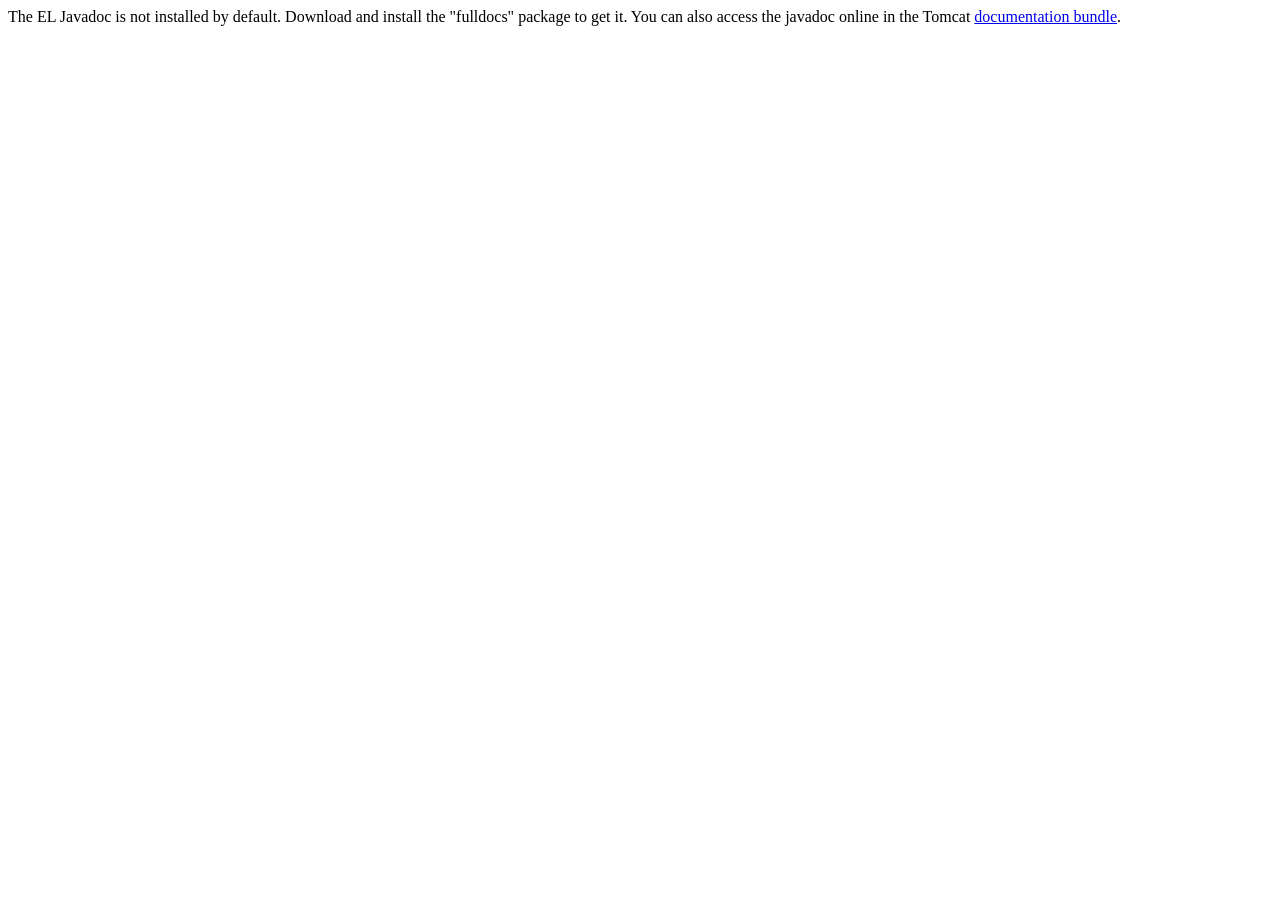
<file: apache-tomcat-10.1.49/webapps/docs/elapi/index.html>
<!--
  Licensed to the Apache Software Foundation (ASF) under one or more
  contributor license agreements.  See the NOTICE file distributed with
  this work for additional information regarding copyright ownership.
  The ASF licenses this file to You under the Apache License, Version 2.0
  (the "License"); you may not use this file except in compliance with
  the License.  You may obtain a copy of the License at

      http://www.apache.org/licenses/LICENSE-2.0

  Unless required by applicable law or agreed to in writing, software
  distributed under the License is distributed on an "AS IS" BASIS,
  WITHOUT WARRANTIES OR CONDITIONS OF ANY KIND, either express or implied.
  See the License for the specific language governing permissions and
  limitations under the License.
-->
<!DOCTYPE html>
<html>
    <head>
    <meta charset="UTF-8" />
    <title>API docs</title>
</head>

<body>

The EL Javadoc is not installed by default. Download and install
the "fulldocs" package to get it.

You can also access the javadoc online in the Tomcat
<a href="https://tomcat.apache.org/tomcat-10.1-doc/">
documentation bundle</a>.

</body>
</html>
</file>
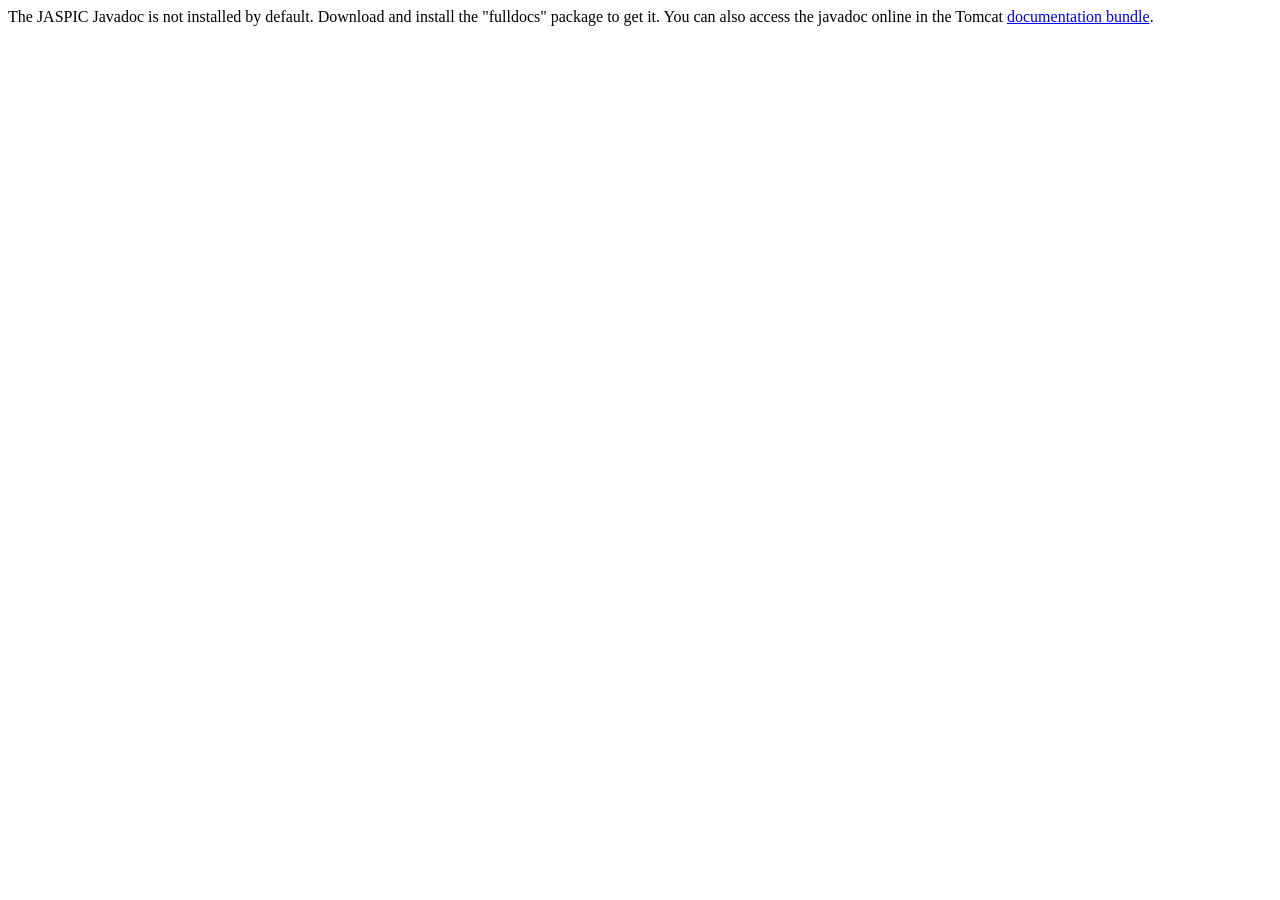
<file: apache-tomcat-10.1.49/webapps/docs/jaspicapi/index.html>
<!--
  Licensed to the Apache Software Foundation (ASF) under one or more
  contributor license agreements.  See the NOTICE file distributed with
  this work for additional information regarding copyright ownership.
  The ASF licenses this file to You under the Apache License, Version 2.0
  (the "License"); you may not use this file except in compliance with
  the License.  You may obtain a copy of the License at

      http://www.apache.org/licenses/LICENSE-2.0

  Unless required by applicable law or agreed to in writing, software
  distributed under the License is distributed on an "AS IS" BASIS,
  WITHOUT WARRANTIES OR CONDITIONS OF ANY KIND, either express or implied.
  See the License for the specific language governing permissions and
  limitations under the License.
-->
<!DOCTYPE html>
<html>
<head>
    <meta charset="UTF-8" />
    <title>API docs</title>
</head>

<body>

The JASPIC Javadoc is not installed by default. Download and install
the "fulldocs" package to get it.

You can also access the javadoc online in the Tomcat
<a href="https://tomcat.apache.org/tomcat-10.1-doc/">
    documentation bundle</a>.

</body>
</html>
</file>
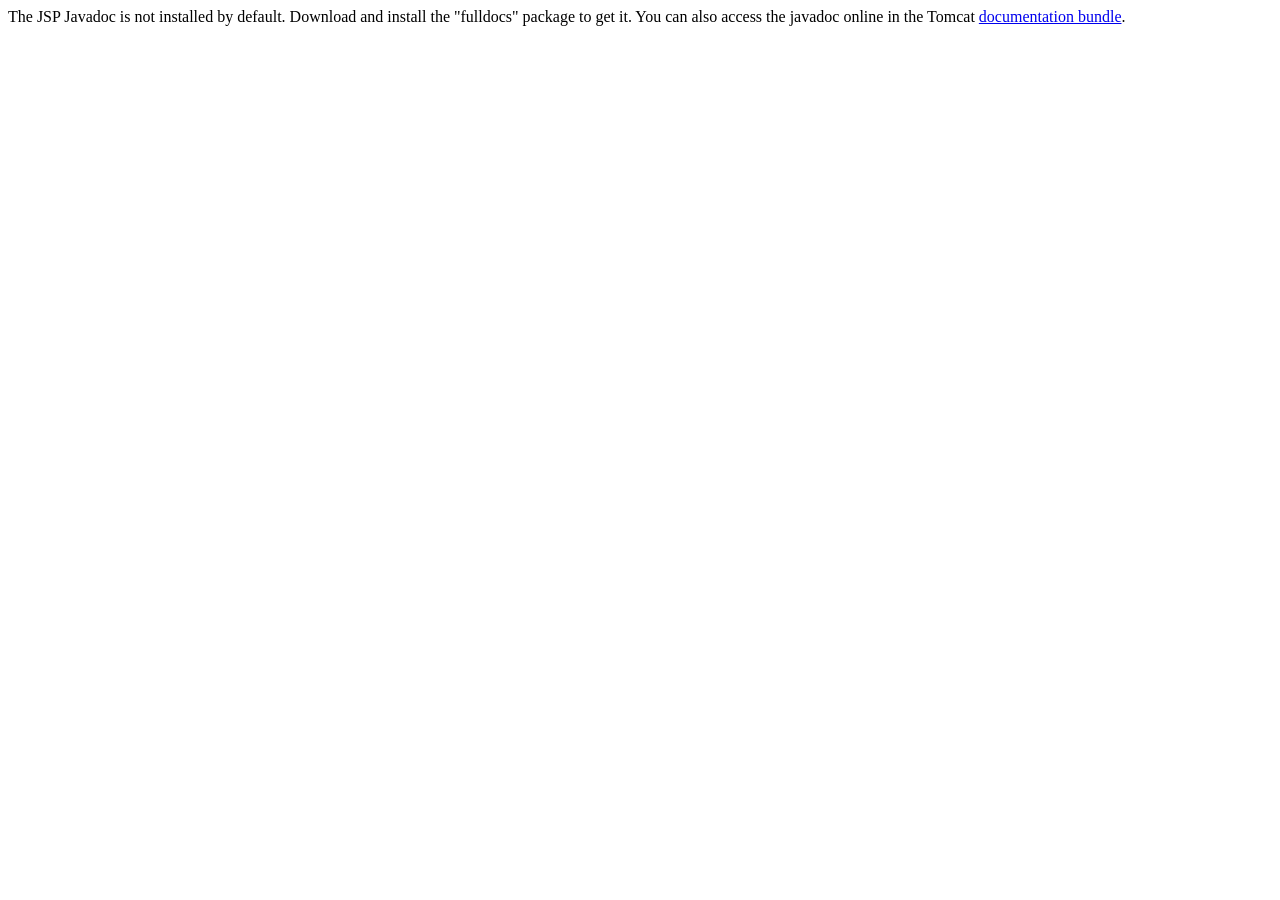
<file: apache-tomcat-10.1.49/webapps/docs/jspapi/index.html>
<!--
  Licensed to the Apache Software Foundation (ASF) under one or more
  contributor license agreements.  See the NOTICE file distributed with
  this work for additional information regarding copyright ownership.
  The ASF licenses this file to You under the Apache License, Version 2.0
  (the "License"); you may not use this file except in compliance with
  the License.  You may obtain a copy of the License at

      http://www.apache.org/licenses/LICENSE-2.0

  Unless required by applicable law or agreed to in writing, software
  distributed under the License is distributed on an "AS IS" BASIS,
  WITHOUT WARRANTIES OR CONDITIONS OF ANY KIND, either express or implied.
  See the License for the specific language governing permissions and
  limitations under the License.
-->
<!DOCTYPE html>
<html>
    <head>
    <meta charset="UTF-8" />
    <title>API docs</title>
</head>

<body>

The JSP Javadoc is not installed by default. Download and install
the "fulldocs" package to get it.

You can also access the javadoc online in the Tomcat
<a href="https://tomcat.apache.org/tomcat-10.1-doc/">
documentation bundle</a>.

</body>
</html>
</file>
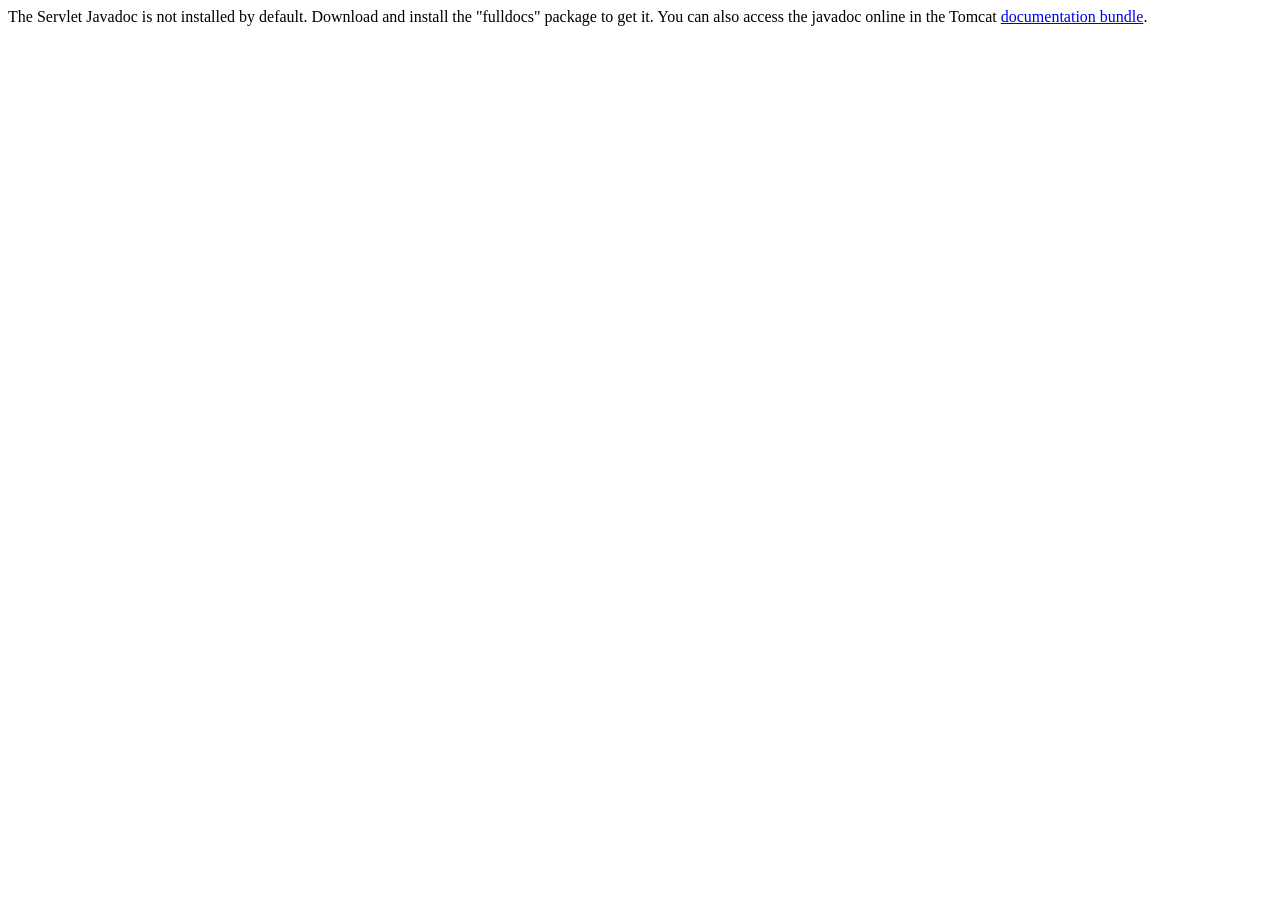
<file: apache-tomcat-10.1.49/webapps/docs/servletapi/index.html>
<!--
  Licensed to the Apache Software Foundation (ASF) under one or more
  contributor license agreements.  See the NOTICE file distributed with
  this work for additional information regarding copyright ownership.
  The ASF licenses this file to You under the Apache License, Version 2.0
  (the "License"); you may not use this file except in compliance with
  the License.  You may obtain a copy of the License at

      http://www.apache.org/licenses/LICENSE-2.0

  Unless required by applicable law or agreed to in writing, software
  distributed under the License is distributed on an "AS IS" BASIS,
  WITHOUT WARRANTIES OR CONDITIONS OF ANY KIND, either express or implied.
  See the License for the specific language governing permissions and
  limitations under the License.
-->
<!DOCTYPE html>
<html>
    <head>
    <meta charset="UTF-8" />
    <title>API docs</title>
</head>

<body>

The Servlet Javadoc is not installed by default. Download and install
the "fulldocs" package to get it.

You can also access the javadoc online in the Tomcat
<a href="https://tomcat.apache.org/tomcat-10.1-doc/">
documentation bundle</a>.

</body>
</html>
</file>
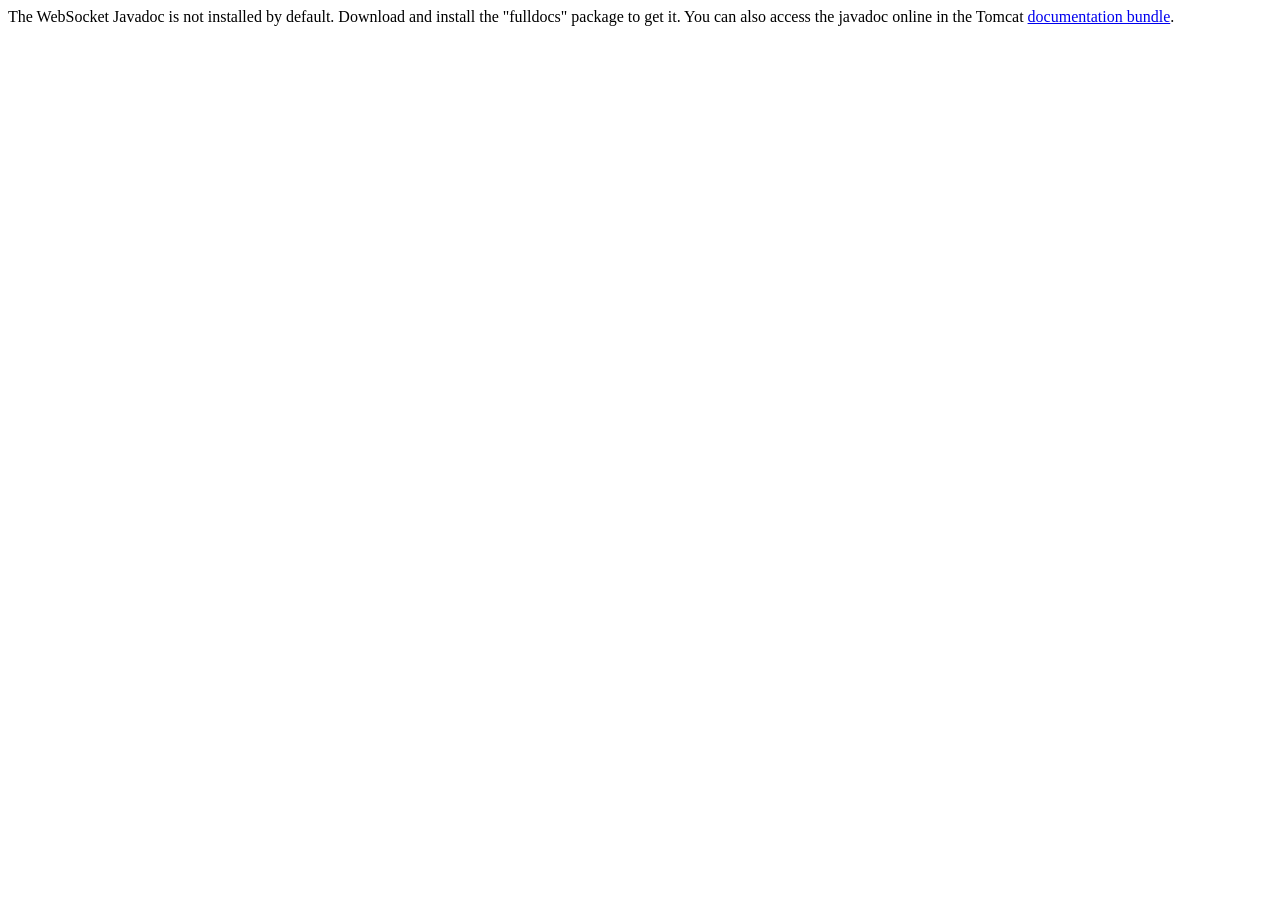
<file: apache-tomcat-10.1.49/webapps/docs/websocketapi/index.html>
<!--
  Licensed to the Apache Software Foundation (ASF) under one or more
  contributor license agreements.  See the NOTICE file distributed with
  this work for additional information regarding copyright ownership.
  The ASF licenses this file to You under the Apache License, Version 2.0
  (the "License"); you may not use this file except in compliance with
  the License.  You may obtain a copy of the License at

      http://www.apache.org/licenses/LICENSE-2.0

  Unless required by applicable law or agreed to in writing, software
  distributed under the License is distributed on an "AS IS" BASIS,
  WITHOUT WARRANTIES OR CONDITIONS OF ANY KIND, either express or implied.
  See the License for the specific language governing permissions and
  limitations under the License.
-->
<!DOCTYPE html>
<html>
    <head>
    <meta charset="UTF-8" />
    <title>API docs</title>
</head>

<body>

The WebSocket Javadoc is not installed by default. Download and install
the "fulldocs" package to get it.

You can also access the javadoc online in the Tomcat
<a href="https://tomcat.apache.org/tomcat-10.1-doc/">
documentation bundle</a>.

</body>
</html>
</file>
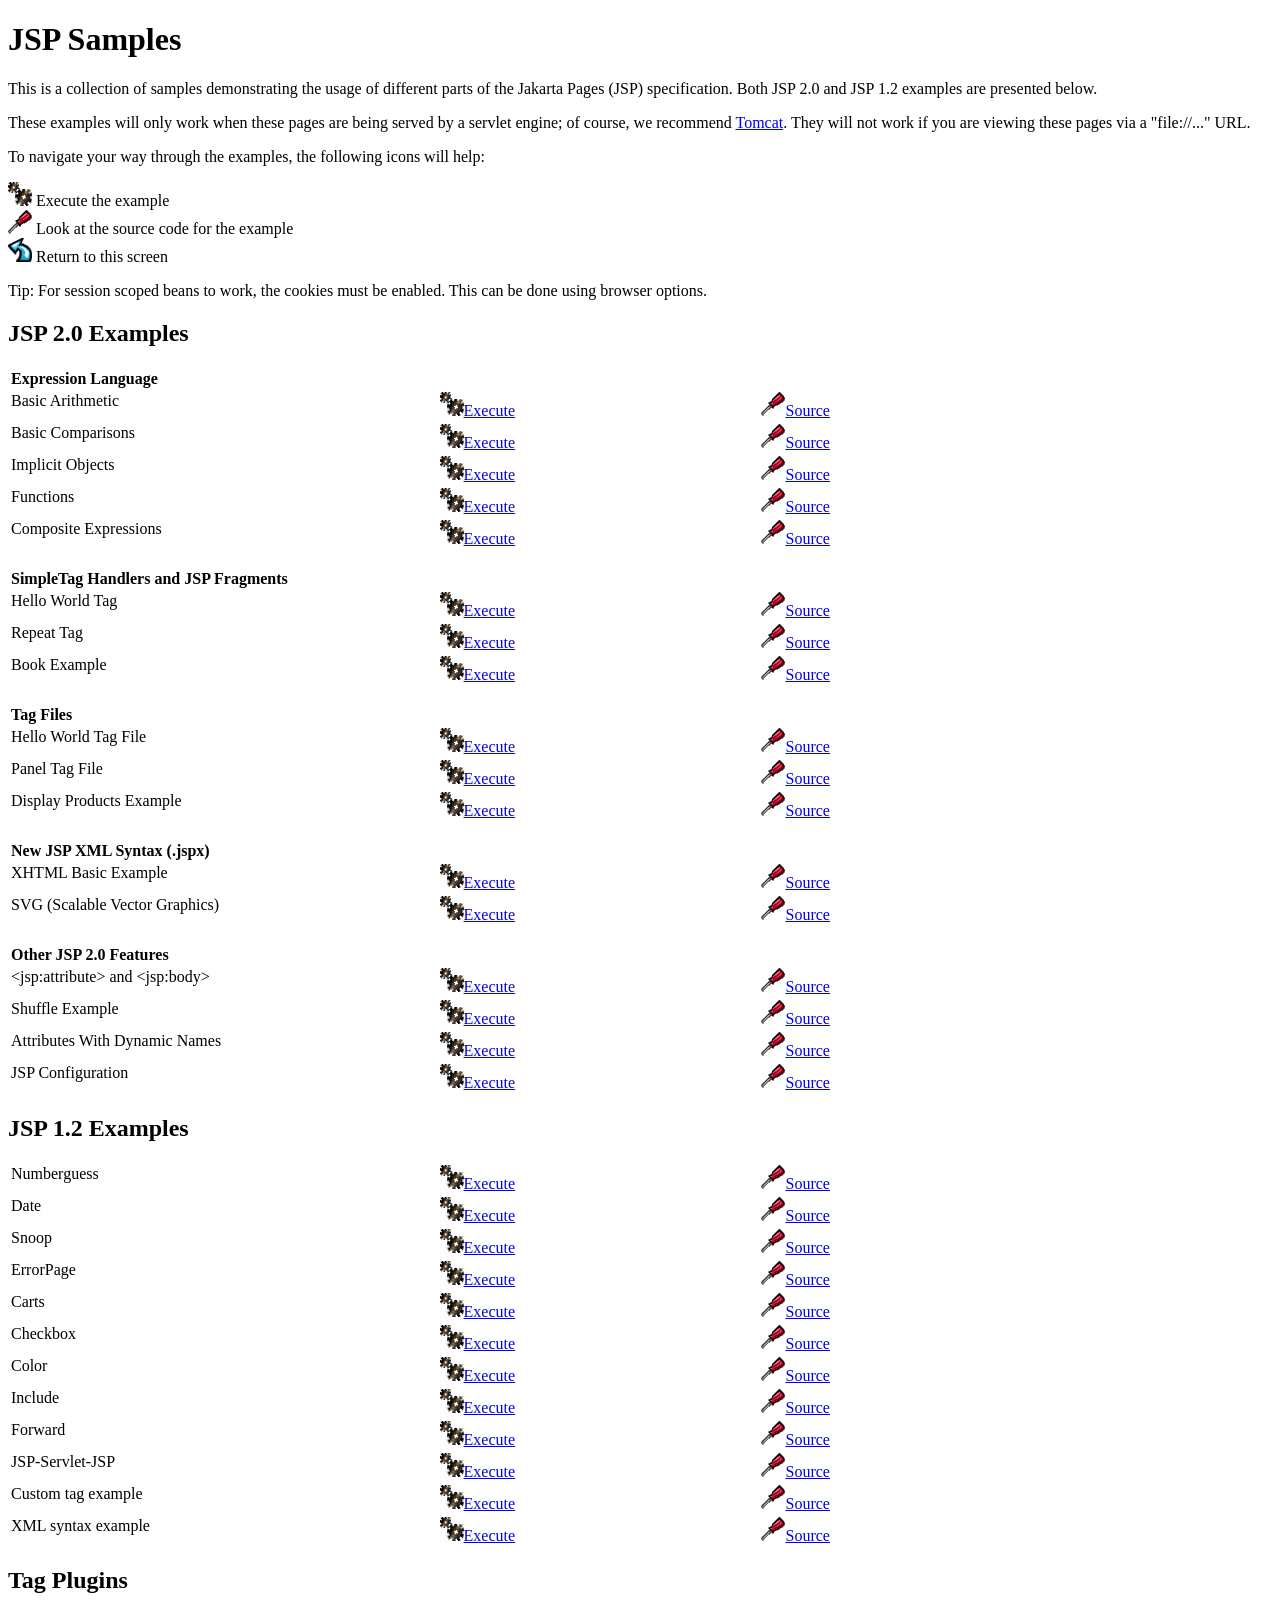
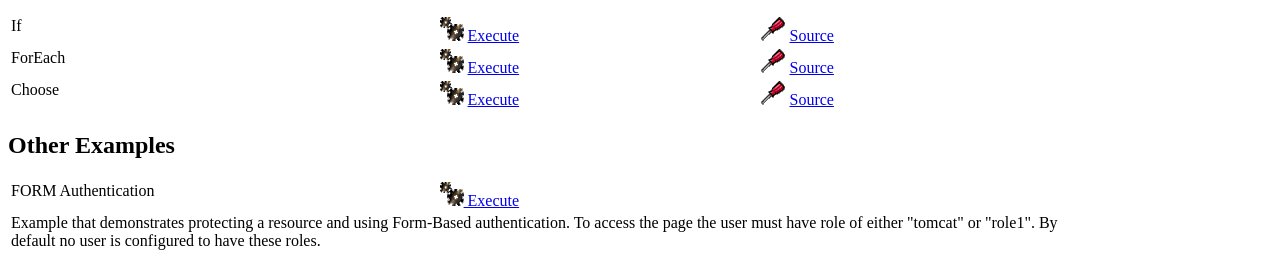
<file: apache-tomcat-10.1.49/webapps/examples/jsp/index.html>
<!--
 Licensed to the Apache Software Foundation (ASF) under one or more
  contributor license agreements.  See the NOTICE file distributed with
  this work for additional information regarding copyright ownership.
  The ASF licenses this file to You under the Apache License, Version 2.0
  (the "License"); you may not use this file except in compliance with
  the License.  You may obtain a copy of the License at

      http://www.apache.org/licenses/LICENSE-2.0

  Unless required by applicable law or agreed to in writing, software
  distributed under the License is distributed on an "AS IS" BASIS,
  WITHOUT WARRANTIES OR CONDITIONS OF ANY KIND, either express or implied.
  See the License for the specific language governing permissions and
  limitations under the License.
-->
<!DOCTYPE html><html lang="en">
<head>
   <meta charset="UTF-8"/>
   <title>JSP Examples</title>
   <style type="text/css">
   img { border: 0; }
   th { text-align: left; }
   tr { vertical-align: top; }
   </style>
</head>
<body>
<h1>JSP
Samples</h1>
<p>This is a collection of samples demonstrating the usage of different
parts of the Jakarta Pages (JSP) specification.  Both JSP 2.0 and
JSP 1.2 examples are presented below.
<p>These examples will only work when these pages are being served by a
servlet engine; of course, we recommend
<a href="https://tomcat.apache.org/">Tomcat</a>.
They will not work if you are viewing these pages via a
"file://..." URL.
<p>To navigate your way through the examples, the following icons will
help:</p>
<ul style="list-style-type: none; padding-left: 0;">
<li><img src="images/execute.gif" alt=""> Execute the example</li>
<li><img src="images/code.gif" alt=""> Look at the source code for the example</li>
<li><img src="images/return.gif" alt=""> Return to this screen</li>
</ul>

<p>Tip: For session scoped beans to work, the cookies must be enabled.
This can be done using browser options.</p>
<h2>JSP 2.0 Examples</h2>

<table style="width: 85%;">
<tr>
<th colspan="3">Expression Language</th>
</tr>

<tr>
<td>Basic Arithmetic</td>
<td style="width: 30%;"><a href="jsp2/el/basic-arithmetic.jsp"><img src="images/execute.gif" alt=""></a><a href="jsp2/el/basic-arithmetic.jsp">Execute</a></td>

<td style="width: 30%;"><a href="jsp2/el/basic-arithmetic.html"><img src="images/code.gif" alt=""></a><a href="jsp2/el/basic-arithmetic.html">Source</a></td>
</tr>

<tr>
<td>Basic Comparisons</td>
<td style="width: 30%;"><a href="jsp2/el/basic-comparisons.jsp"><img src="images/execute.gif" alt=""></a><a href="jsp2/el/basic-comparisons.jsp">Execute</a></td>

<td style="width: 30%;"><a href="jsp2/el/basic-comparisons.html"><img src="images/code.gif" alt=""></a><a href="jsp2/el/basic-comparisons.html">Source</a></td>
</tr>

<tr>
<td>Implicit Objects</td>
<td style="width: 30%;"><a href="jsp2/el/implicit-objects.jsp?foo=bar"><img src="images/execute.gif" alt=""></a><a href="jsp2/el/implicit-objects.jsp?foo=bar">Execute</a></td>

<td style="width: 30%;"><a href="jsp2/el/implicit-objects.html"><img src="images/code.gif" alt=""></a><a href="jsp2/el/implicit-objects.html">Source</a></td>
</tr>
<tr>

<td>Functions</td>
<td style="width: 30%;"><a href="jsp2/el/functions.jsp?foo=JSP+2.0"><img src="images/execute.gif" alt=""></a><a href="jsp2/el/functions.jsp?foo=JSP+2.0">Execute</a></td>

<td style="width: 30%;"><a href="jsp2/el/functions.html"><img src="images/code.gif" alt=""></a><a href="jsp2/el/functions.html">Source</a></td>
</tr>

<tr>
<td>Composite Expressions</td>
<td style="width: 30%;"><a href="jsp2/el/composite.jsp"><img src="images/execute.gif" alt=""></a><a href="jsp2/el/composite.jsp">Execute</a></td>

<td style="width: 30%;"><a href="jsp2/el/composite.html"><img src="images/code.gif" alt=""></a><a href="jsp2/el/composite.html">Source</a></td>
</tr>


<tr>
<th colspan="3"><br />SimpleTag Handlers and JSP Fragments</th>
</tr>

<tr>
<td>Hello World Tag</td>
<td style="width: 30%;"><a href="jsp2/simpletag/hello.jsp"><img src="images/execute.gif" alt=""></a><a href="jsp2/simpletag/hello.jsp">Execute</a></td>

<td style="width: 30%;"><a href="jsp2/simpletag/hello.html"><img src="images/code.gif" alt=""></a><a href="jsp2/simpletag/hello.html">Source</a></td>
</tr>

<tr>
<td>Repeat Tag</td>
<td style="width: 30%;"><a href="jsp2/simpletag/repeat.jsp"><img src="images/execute.gif" alt=""></a><a href="jsp2/simpletag/repeat.jsp">Execute</a></td>

<td style="width: 30%;"><a href="jsp2/simpletag/repeat.html"><img src="images/code.gif" alt=""></a><a href="jsp2/simpletag/repeat.html">Source</a></td>
</tr>

<tr>
<td>Book Example</td>
<td style="width: 30%;"><a href="jsp2/simpletag/book.jsp"><img src="images/execute.gif" alt=""></a><a href="jsp2/simpletag/book.jsp">Execute</a></td>

<td style="width: 30%;"><a href="jsp2/simpletag/book.html"><img src="images/code.gif" alt=""></a><a href="jsp2/simpletag/book.html">Source</a></td>
</tr>

<tr>
<th colspan="3"><br />Tag Files</th>
</tr>

<tr>
<td>Hello World Tag File</td>
<td style="width: 30%;"><a href="jsp2/tagfiles/hello.jsp"><img src="images/execute.gif" alt=""></a><a href="jsp2/tagfiles/hello.jsp">Execute</a></td>

<td style="width: 30%;"><a href="jsp2/tagfiles/hello.html"><img src="images/code.gif" alt=""></a><a href="jsp2/tagfiles/hello.html">Source</a></td>
</tr>

<tr>
<td>Panel Tag File</td>
<td style="width: 30%;"><a href="jsp2/tagfiles/panel.jsp"><img src="images/execute.gif" alt=""></a><a href="jsp2/tagfiles/panel.jsp">Execute</a></td>

<td style="width: 30%;"><a href="jsp2/tagfiles/panel.html"><img src="images/code.gif" alt=""></a><a href="jsp2/tagfiles/panel.html">Source</a></td>
</tr>

<tr>
<td>Display Products Example</td>
<td style="width: 30%;"><a href="jsp2/tagfiles/products.jsp"><img src="images/execute.gif" alt=""></a><a href="jsp2/tagfiles/products.jsp">Execute</a></td>

<td style="width: 30%;"><a href="jsp2/tagfiles/products.html"><img src="images/code.gif" alt=""></a><a href="jsp2/tagfiles/products.html">Source</a></td>
</tr>

<tr>
<th colspan="3"><br />New JSP XML Syntax (.jspx)</th>
</tr>

<tr>
<td>XHTML Basic Example</td>
<td style="width: 30%;"><a href="jsp2/jspx/basic.jspx"><img src="images/execute.gif" alt=""></a><a href="jsp2/jspx/basic.jspx">Execute</a></td>

<td style="width: 30%;"><a href="jsp2/jspx/basic.html"><img src="images/code.gif" alt=""></a><a href="jsp2/jspx/basic.html">Source</a></td>
</tr>

<tr>
<td>SVG (Scalable Vector Graphics)</td>
<td style="width: 30%;"><a href="jsp2/jspx/svgexample.html"><img src="images/execute.gif" alt=""></a><a href="jsp2/jspx/svgexample.html">Execute</a></td>

<td style="width: 30%;"><a href="jsp2/jspx/textRotate.html"><img src="images/code.gif" alt=""></a><a href="jsp2/jspx/textRotate.html">Source</a></td>
</tr>

<tr>
<th colspan="3"><br />Other JSP 2.0 Features</th>
</tr>

<tr>
<td>&lt;jsp:attribute&gt; and &lt;jsp:body&gt;</td>
<td style="width: 30%;"><a href="jsp2/jspattribute/jspattribute.jsp"><img src="images/execute.gif" alt=""></a><a href="jsp2/jspattribute/jspattribute.jsp">Execute</a></td>

<td style="width: 30%;"><a href="jsp2/jspattribute/jspattribute.html"><img src="images/code.gif" alt=""></a><a href="jsp2/jspattribute/jspattribute.html">Source</a></td>
</tr>

<tr>
<td>Shuffle Example</td>
<td style="width: 30%;"><a href="jsp2/jspattribute/shuffle.jsp"><img src="images/execute.gif" alt=""></a><a href="jsp2/jspattribute/shuffle.jsp">Execute</a></td>

<td style="width: 30%;"><a href="jsp2/jspattribute/shuffle.html"><img src="images/code.gif" alt=""></a><a href="jsp2/jspattribute/shuffle.html">Source</a></td>
</tr>

<tr>
<td>Attributes With Dynamic Names</td>
<td style="width: 30%;"><a href="jsp2/misc/dynamicattrs.jsp"><img src="images/execute.gif" alt=""></a><a href="jsp2/misc/dynamicattrs.jsp">Execute</a></td>

<td style="width: 30%;"><a href="jsp2/misc/dynamicattrs.html"><img src="images/code.gif" alt=""></a><a href="jsp2/misc/dynamicattrs.html">Source</a></td>
</tr>

<tr>
<td>JSP Configuration</td>
<td style="width: 30%;"><a href="jsp2/misc/config.jsp"><img src="images/execute.gif" alt=""></a><a href="jsp2/misc/config.jsp">Execute</a></td>

<td style="width: 30%;"><a href="jsp2/misc/config.html"><img src="images/code.gif" alt=""></a><a href="jsp2/misc/config.html">Source</a></td>
</tr>

</table>

<h2>JSP 1.2 Examples</h2>
<table style="width: 85%;">
<tr>
<td>Numberguess</td>

<td style="width: 30%;"><a href="num/numguess.jsp"><img src="images/execute.gif" alt=""></a><a href="num/numguess.jsp">Execute</a></td>

<td style="width: 30%;"><a href="num/numguess.html"><img src="images/code.gif" alt=""></a><a href="num/numguess.html">Source</a></td>
</tr>

<tr>
<td>Date</td>

<td style="width: 30%;"><a href="dates/date.jsp"><img src="images/execute.gif" alt=""></a><a href="dates/date.jsp">Execute</a></td>

<td style="width: 30%;"><a href="dates/date.html"><img src="images/code.gif" alt=""></a><a href="dates/date.html">Source</a></td>
</tr>

<tr>
<td>Snoop</td>

<td style="width: 30%;"><a href="snp/snoop.jsp"><img src="images/execute.gif" alt=""></a><a href="snp/snoop.jsp">Execute</a></td>

<td style="width: 30%;"><a href="snp/snoop.html"><img src="images/code.gif" alt=""></a><a href="snp/snoop.html">Source</a></td>
</tr>

<tr>
<td>ErrorPage</td>

<td style="width: 30%;"><a href="error/error.html"><img src="images/execute.gif" alt=""></a><a href="error/error.html">Execute</a></td>

<td style="width: 30%;"><a href="error/er.html"><img src="images/code.gif" alt=""></a><a href="error/er.html">Source</a></td>
</tr>

<tr>
<td>Carts</td>

<td style="width: 30%;"><a href="sessions/shopping.jsp"><img src="images/execute.gif" alt=""></a><a href="sessions/shopping.jsp">Execute</a></td>

<td style="width: 30%;"><a href="sessions/crt.html"><img src="images/code.gif" alt=""></a><a href="sessions/crt.html">Source</a></td>
</tr>

<tr>
<td>Checkbox</td>

<td style="width: 30%;"><a href="checkbox/check.html"><img src="images/execute.gif" alt=""></a><a href="checkbox/check.html">Execute</a></td>

<td style="width: 30%;"><a href="checkbox/cresult.html"><img src="images/code.gif" alt=""></a><a href="checkbox/cresult.html">Source</a></td>
</tr>

<tr>
<td>Color</td>

<td style="width: 30%;"><a href="colors/colors.html"><img src="images/execute.gif" alt=""></a><a href="colors/colors.html">Execute</a></td>

<td style="width: 30%;"><a href="colors/clr.html"><img src="images/code.gif" alt=""></a><a href="colors/clr.html">Source</a></td>
</tr>

<tr>
<td>Include</td>

<td style="width: 30%;"><a href="include/include.jsp"><img src="images/execute.gif" alt=""></a><a href="include/include.jsp">Execute</a></td>

<td style="width: 30%;"><a href="include/inc.html"><img src="images/code.gif" alt=""></a><a href="include/inc.html">Source</a></td>
</tr>

<tr>
<td>Forward</td>

<td style="width: 30%;"><a href="forward/forward.jsp"><img src="images/execute.gif" alt=""></a><a href="forward/forward.jsp">Execute</a></td>

<td style="width: 30%;"><a href="forward/fwd.html"><img src="images/code.gif" alt=""></a><a href="forward/fwd.html">Source</a></td>
</tr>

<tr>
<td>JSP-Servlet-JSP</td>

<td style="width: 30%;"><a href="jsptoserv/jsptoservlet.jsp"><img src="images/execute.gif" alt=""></a><a href="jsptoserv/jsptoservlet.jsp">Execute</a></td>

<td style="width: 30%;"><a href="jsptoserv/jts.html"><img src="images/code.gif" alt=""></a><a href="jsptoserv/jts.html">Source</a></td>
</tr>

<tr>
<td>Custom tag example</td>

<td style="width: 30%;"><a href="simpletag/foo.jsp"><img src="images/execute.gif" alt=""></a><a href="simpletag/foo.jsp">Execute</a></td>

<td style="width: 30%;"><a href="simpletag/foo.html"><img src="images/code.gif" alt=""></a><a href="simpletag/foo.html">Source</a></td>
</tr>

<tr>
<td>XML syntax example</td>
<td style="width: 30%;"><a href="xml/xml.jsp"><img src="images/execute.gif" alt=""></a><a href="xml/xml.jsp">Execute</a></td>

<td style="width: 30%;"><a href="xml/xml.html"><img src="images/code.gif" alt=""></a><a href="xml/xml.html">Source</a></td>
</tr>

</table>

<h2>Tag Plugins</h2>
<table style="width: 85%;">

<tr>
  <td>If</td>
  <td style="width: 30%;">
    <a href="tagplugin/if.jsp"><img src="images/execute.gif" alt=""></a>
    <a href="tagplugin/if.jsp">Execute</a>
  </td>
  <td style="width: 30%;">
    <a href="tagplugin/if.html"><img src="images/code.gif" alt=""></a>
    <a href="tagplugin/if.html">Source</a>
  </td>
</tr>

<tr>
  <td>ForEach</td>
  <td style="width: 30%;">
    <a href="tagplugin/foreach.jsp"><img src="images/execute.gif" alt=""></a>
    <a href="tagplugin/foreach.jsp">Execute</a>
  </td>
  <td style="width: 30%;">
    <a href="tagplugin/foreach.html"><img src="images/code.gif" alt=""></a>
    <a href="tagplugin/foreach.html">Source</a>
  </td>
</tr>

<tr>
  <td>Choose</td>
  <td style="width: 30%;">
    <a href="tagplugin/choose.jsp"><img src="images/execute.gif" alt=""></a>
    <a href="tagplugin/choose.jsp">Execute</a>
  </td>
  <td style="width: 30%;">
    <a href="tagplugin/choose.html"><img src="images/code.gif" alt=""></a>
    <a href="tagplugin/choose.html">Source</a>
  </td>
</tr>

</table>

<h2>Other Examples</h2>
<table style="width: 85%;">

<tr>
  <td>FORM Authentication</td>
  <td style="width: 30%;">
    <a href="security/protected/index.jsp"><img src="images/execute.gif" alt=""> Execute</a>
  </td>
  <td style="width: 30%;"></td>
</tr>
<tr>
  <td colspan="3">Example that demonstrates protecting a resource and
    using Form-Based authentication. To access the page the user must
    have role of either "tomcat" or "role1". By default no user
    is configured to have these roles.</td>
</tr>

</table>
</body>
</html>
</file>
<file: apache-tomcat-10.1.49/webapps/docs/images/docs-stylesheet.css>
@charset "utf-8";
/*
  Licensed to the Apache Software Foundation (ASF) under one or more
  contributor license agreements.  See the NOTICE file distributed with
  this work for additional information regarding copyright ownership.
  The ASF licenses this file to You under the Apache License, Version 2.0
  (the "License"); you may not use this file except in compliance with
  the License.  You may obtain a copy of the License at

      http://www.apache.org/licenses/LICENSE-2.0

  Unless required by applicable law or agreed to in writing, software
  distributed under the License is distributed on an "AS IS" BASIS,
  WITHOUT WARRANTIES OR CONDITIONS OF ANY KIND, either express or implied.
  See the License for the specific language governing permissions and
  limitations under the License.
*/

/* Fonts */
@import url("fonts/fonts.css");

/* General style */

h1, h2, h3, h4, h5, h6, th {
  font-weight: 600;
}

body {
  margin: 0;
}

body, input {
  font-family: 'Open Sans', sans-serif;
  font-size: 10.5pt;
}

code, pre {
  font-family: Consolas, monospace;
}

img {
  border: 0;
}

table {
  border-collapse: collapse;
  text-align: left;
}
table *:not(table) {
  /* Prevent border-collapsing for table child elements like <div> */
  border-collapse: separate;
}

th {
  text-align: left;
}

main {
  /* Remove this once all IEs support <main> element */
  display: block;
}


/* Layout */

#wrapper {
  min-width: 400px;
}

#header {
  border-bottom: 1px solid #bbb;
}

@media not print {
    #header {
        box-shadow: 0 0 7px #aaa;
    }
}

#header > div {
  padding-left: 15px;
  padding-right: 15px;

  /* Work-around for old browsers: */
  background-color: #F8F3E4;
  background: linear-gradient(to bottom, #ffffff -10%, #F8F3E4 100%);
  position: relative;
}

#header .logo {
  float: left;
  padding-top: 10px;
  min-width: 190px;
}

#header .logo  img{
  /* To avoid that the Font Descender being added to the parent div's height */
  vertical-align: middle;
}

#header .asfLogo {
  float: right;
  position: relative;
  top: 8px;
}

#header h1 {
  margin-top: 0.6em;
  margin-bottom: 0;
}

#header .versionInfo {
  font-size: 13pt;
  margin-bottom: 1em;
}

#middle {
  display: table;
  table-layout: fixed;
  margin: 0;
  width: 100%;
}
#middle > div { display: table-row; }
#middle > div > div { display: table-cell; vertical-align: top; }



#mainLeft {
  width: 190px;
}

#mainLeft > div {
  margin-top: -1px; /* to overwrite border of element above */
  padding-left: 16px;
  padding-right: 14px;
  padding-top: 6px;
  padding-bottom: 15px;
  background-color: #F8F3E4;
  border-right: 1px solid #bbb;
  border-bottom: 1px solid #bbb;
  font-size: 10pt;
  border-bottom-right-radius: 20px;
  box-shadow: 0 0 5px #aaa;
}

#mainLeft h2 {
  margin-bottom: 0.2em;
  font-size: 1.2em;
}

#mainLeft ul {
  padding: 0;
  margin: 0;
  list-style-type: none;
}

#mainLeft ul a {
  text-indent: -0.6em;
  padding-left: 1.4em;
  display: block;
  text-decoration: none;
  color: #444;
}
#mainLeft ul a:hover {
  color: #000;
  background-color: #D1c9b9;
}

#mainRight {
  padding-left: 14px;
  padding-right: 20px;

}

#footer {
  margin-top: 30px;
  padding-top: 20px;
  padding-bottom: 20px;
  padding-left: 20px;
  padding-right: 20px;
  border-top: 1px solid #ccc;
  color: #444;
  text-align: center;
  /* font-style: italic; */
  font-size: 9pt;
}


/* Content */

#content div.text {
  padding-left: 1em;
  padding-left: 1em;
}

#content h3, #content h4, #content h5, #content h6 {
  padding-left: 5px;
  padding-right: 5px;
  background-color: #eaeaea;
}

@media not print {
    #content h3, #content h4, #content h5, #content h6 {
        border: 1px solid #ccc;
        border-radius: 4px;
    }
}

#content h4, #content h5, #content h6 {
  background-color: #f6f6f6;
}

code {
  background-color: rgb(224,255,255);
}

div.codeBox pre code, code.attributeName, code.propertyName, code.noHighlight, .noHighlight code {
  background-color: transparent;
}
div.codeBox {
  overflow: auto;
  margin: 1em 0;
}
div.codeBox pre {
  margin: 0;
  padding: 4px;
  border: 1px solid #999;
  border-radius: 5px;
  background-color: #eff8ff;
  display: table; /* To prevent <pre>s from taking the complete available width. */
  /*
  When it is officially supported, use the following CSS instead of display: table
  to prevent big <pre>s from exceeding the browser window:
  max-width: available;
  width: min-content;
  */
}

div.codeBox pre.wrap {
  white-space: pre-wrap;
}


table.defaultTable tr, table.detail-table tr {
    border: 1px solid #CCC;
}

table.defaultTable tr:nth-child(even), table.detail-table tr:nth-child(even) {
    background-color: #FAFBFF;
}

table.defaultTable tr:nth-child(odd), table.detail-table tr:nth-child(odd) {
    background-color: #EEEFFF;
}

table.defaultTable th, table.detail-table th {
  background-color: #88b;
  color: #fff;
}

table.defaultTable th, table.defaultTable td, table.detail-table th, table.detail-table td {
  padding: 5px 8px;
}


p.notice {
  border: 1px solid rgb(255, 0, 0);
  background-color: rgb(238, 238, 238);
  color: rgb(0, 51, 102);
  padding: 0.5em;
  margin: 1em 2em 1em 1em;
}


/* Changelog-Styles */

ul.changelog {
  padding-left: 1em;
  list-style-type: none;
}

ul.changelog  li{
  padding-top: 5px;
  padding-bottom: 5px;
}

ul.changelog img {
  vertical-align: middle
}


/* Printer-only Styles */
@media print {
    .noPrint { display: none; }
    #middle > div > div#mainLeft { display: none; }
    a { color: inherit; text-decoration: none; }
}

/* Fix for Comments section which contains a <h4> */
#comments_thread h1, #comments_thread h2, #comments_thread h3, #comments_thread h4, #comments_thread h5, #comments_thread h6 {
    border: none;
    background-color: transparent;
}
</file>
